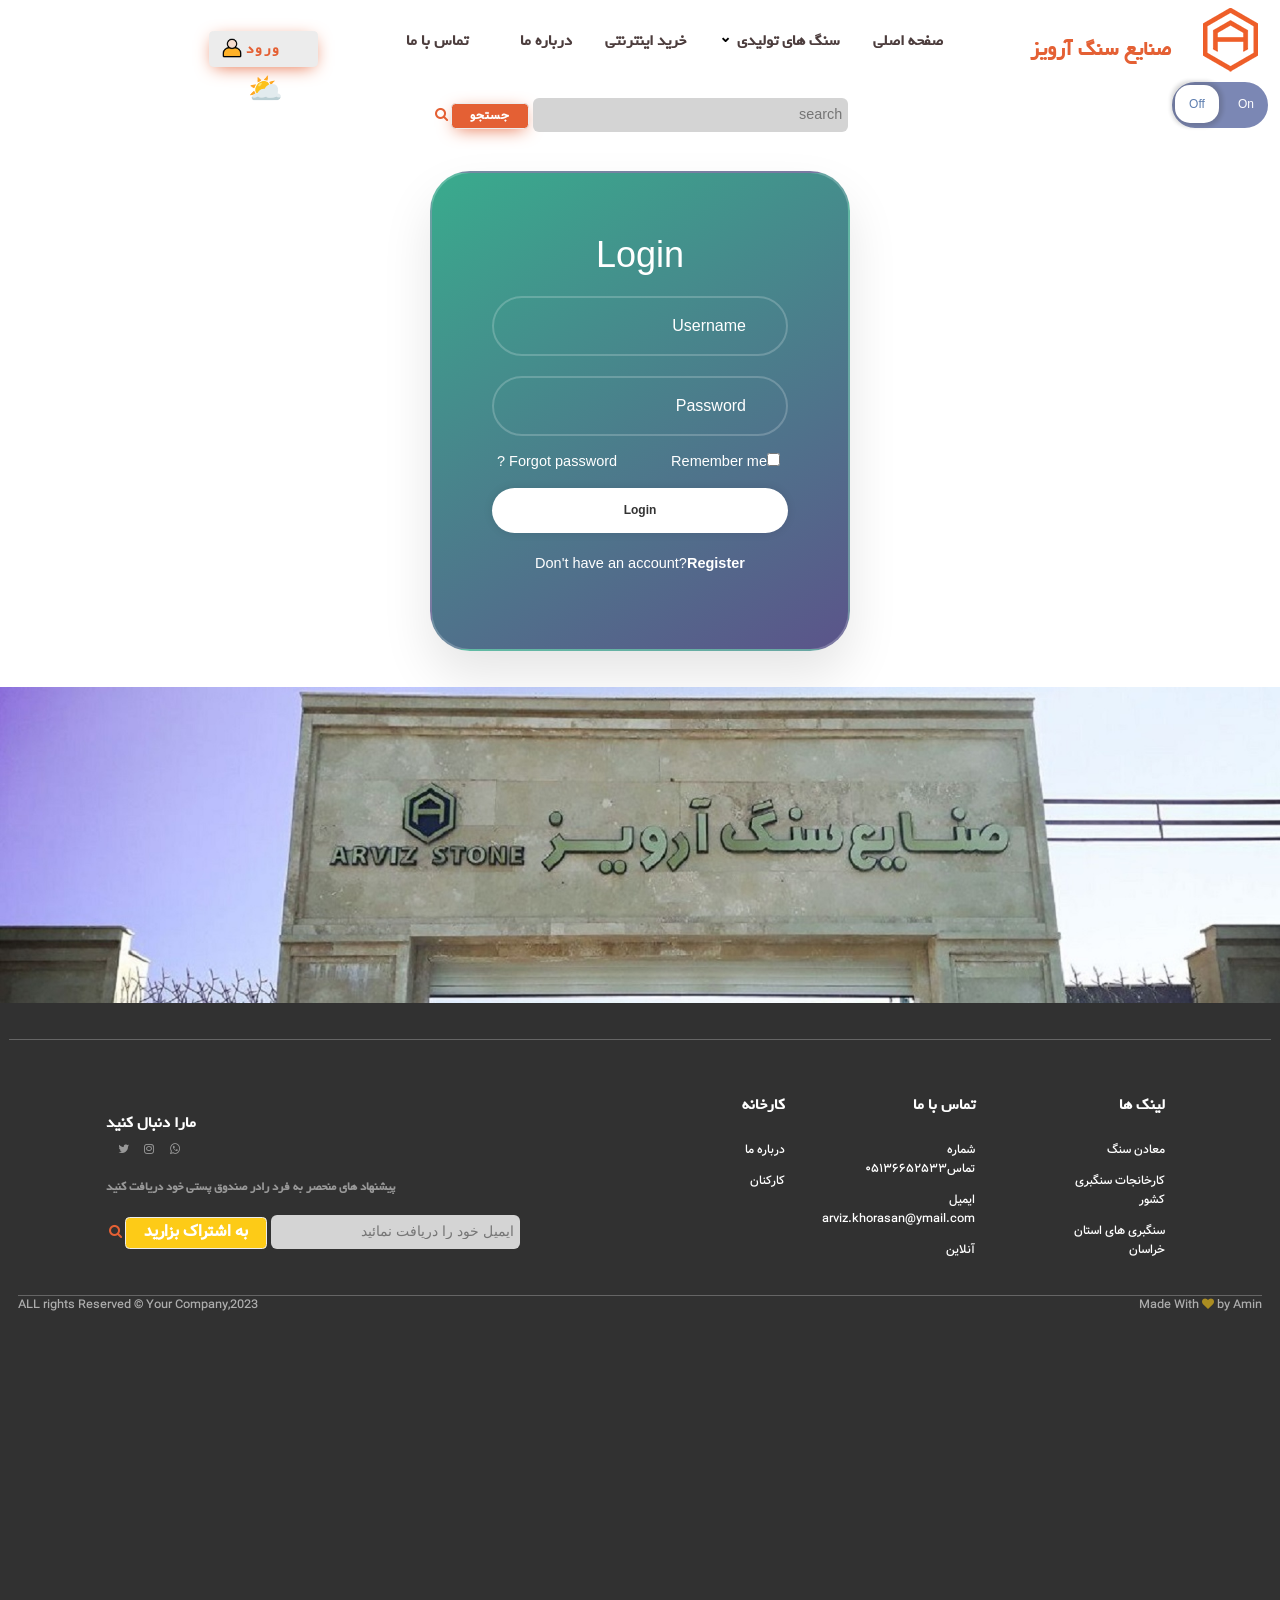
<file: aboutus.html>
<!DOCTYPE html>
<html lang="fa">

<head>
	<meta charset="UTF-8">
	<meta name="viewport" content="width=device-width, initial-scale=1.0">
	<link rel="stylesheet" type="text/css" href="css/all.min.css">
	<link rel="stylesheet" type="text/css" href="css/brands.min.css">
	<link rel="stylesheet" type="text/css" href="css/animate.min.css">
	<link rel="stylesheet" type="text/css" href="css/font-awesome.css">
	<link rel="stylesheet" type="text/css" href="css/font-awesome.min.css">
	<link rel="stylesheet" href="https://cdnjs.cloudflare.com/ajax/libs/font-awesome/4.7.0/css/font-awesome.min.css">
	<link rel="stylesheet" type="text/css" href="css/bootstrap.min.css">
	<link rel="stylesheet" type="text/css" href="css/bootstrap.rtl.min.css">
	<link rel="stylesheet" type="text/css" href="css/style.css">
	<link rel="stylesheet" type="text/css" href="css/slider.css">
	<link href='https://unpkg.com/boxicons@2.1.4/css/boxicons.min.css' rel='stylesheet'>
	<link rel="stylesheet" type="text/css" href="css/casecademenu.css">
	<link rel="stylesheet" type="text/css" href="css/weather.css">
	<link rel="stylesheet" href="css/style1.css">
	<script type="text/javascript" src="js/jquery.min.js"></script>
	<script type="text/javascript" src="js/bootstrap.bundle.min.js"></script>
	<link rel="stylesheet" href="css/login.css">
	<title>login</title>
</head>

<body>
	<div class="container-fluid  ">
		<div class="row align-items-center ">
			<a href="index.html" class=" col-md-2 pic-log head-line">
			</a>
			<div class="col-2 d-md-none ">
				<button class="btn btn-outline-secondary py-3 w-50  btnmenu"><i class="fa fa-bars"></i> </button>
			</div>
			<div class="col-4 col-md-2 pt-4 ">
				<a href="index.html" class="text-orange text-h2 fw-bold text-decoration-none">صنایع سنگ آرویز</a>
			</div>
			<div class="col-1 col-md-6 py-4">
				<div class=" text-orange fw-bold  position-relative ">
					<ul class="casecademenu d-none d-md-block">
						<li><a href="index.html">صفحه اصلی</a> </li>
						<li><a>سنگ های تولیدی </a>
							<ul>
								<li><a href="">مرمریت</a> </li>
								<li><a>تراورتن</a>
									<ul>
										<li><a href="">عباس آباد</a> </li>
										<li><a>دره بخاری</a>
											<ul>
												<li><a href="">ممتاز</a> </li>
												<li><a href="">سوپر</a> </li>
												<li><a href="">درجه یک</a> </li>
												<li><a href="">درجه دو</a> </li>
											</ul>
										</li>
										<li><a href="">طرق</a> </li>

										<ul>
											<li><a href="">44</a> </li>
											<li><a>44</a>
												<ul>
													<li><a href="">44</a> </li>
													<li><a href="">44</a> </li>
													<li><a href="">44</a> </li>
													<li><a href="">44</a> </li>
												</ul>
											</li>
											<li><a href="">44</a> </li>
											<li><a href="">44</a> </li>
										</ul>
								</li>
							</ul>
						</li>
						<li><a href="">گرانیت</a> </li>

					</ul>
					</li>
					<li><a href="product.html">خرید اینترنتی</a> </li>
					<li><a href="aboutus.html">درباره ما</a> </li>
					<li><a href="contact.html">تماس با ما</a> </li>
					</ul>
				</div>
			</div>
			<div class="col-5 col-md-2   mt-4 position-relative ">
				<a href="LOGIN.html" class="btn bg-btn mobile-lock px-5 fw-bold  ">
					ورود<a href="LOGIN.html"><img src="image/user_9513847.png" class="size-login" alt=""> </a>
					<a href="weather.html"><i class="position-absolute weathers">&#x26C5;
						</i></a>
			</div>
			<div class=" text-stone mt-4">
				<form action="" name="myForm" class="text-center" onchange="myfunction()"><input type="search"
						name="searchname" class="bg-search border-0 p-2 rounded-3 mb-1 w-25" placeholder="search"
						required>
					<input type="button" value="جستجو" class="px-4 py-1 rounded-2 border-1 bg-btn1"><i
						class="fa fa-search ps-1"></i>
				</form>
			</div>
		</div>
	</div>
	<div class="col-md-1  custom-checkbox">
		<input id="status" type="checkbox" name="status">
		<label for="status">

			<div class="status-switch" data-unchecked="Off" data-checked="On"></div>
		</label>
	</div>
	<div class=" mt-5">
		<div class="MyBox wrapper">
			<form action="">
				<h1>Login </h1>
				<div class="input-box">
					<input type="text" placeholder="Username" required>
				</div>
				<div class="input-box">
					<input type="password" placeholder="Password" required>
				</div>
				<div class="remember-forgot">
					<label>
						<input type="checkbox">Remember me
					</label>
					<a href="#">Forgot password ?</a>
				</div>
				<button type="submit" class="btn">Login</button>
	
				<div class="register-link">
					<p>Don't have an account?<a href="#">Register</a></p>
				</div>
			</form>
		</div>
	</div>
	
	<!-- <div class="MyBox mt-5">
		<form action="" method="post" id="MyForm" class="formlogin" onsubmit="return My_Validate();">
			<label for="uname" class="fw-bold">نام شما :</label>
			<input type="text" id="uname" name="User_Name" placeholder="نام شما در اینجا">
			<p><span id="un_error"></span></p>

			<label for="ufamily" class="fw-bold">فامیلی شما :</label>
			<input type="text" id="ufamily" name="User_Family" placeholder="فامیلی شما در اینجا">
			<p><span id="uf_error"></span></p>

			<input type="submit" value="ارسال">
		</form>

	</div> -->
	<div class="container-fluid mt-5 px-0">
		<img src="image/آرویزarviz.jpg" class="img-fluid img-footer" alt="">
	</div>
	<div class="container-fluid picback5 ">
		<div class="row ">
			<div class="col-12">
				<div class=" border-bottom border-white pt-5 w-100 mx-auto opacity-25"></div>
			</div>
		</div>
		<div class="container">
			<div class="row pt-5">
				<div class="col-12 col-md-2 ">
					<div class="card-header  ms-md-5 ">
						<div>
							<h2 class="text-white text-size pb-4 pt-4">لینک ها</h2>
						</div>
						<div class="pb-3"><a href="" class="text-size3 text-decoration-none text-white">معادن
								سنگ</a></div>
						<div class="pb-3"><a href="" class="text-size3 text-decoration-none text-white">کارخانجات
								سنگبری کشور</a></div>
						<div><a href="" class="text-size3 text-decoration-none text-white">سنگبری های استان
								خراسان</a></div>
					</div>
				</div>
				<div class="col-12 col-md-2 ">
					<div class="card-header  ms-md-5 pt-4">
						<div>
							<h2 class="text-white text-size pb-4">تماس با ما</h2>
						</div>
						<div class="pb-3"><a href="" class="text-size3 text-decoration-none text-white">شماره
								تماس۰۵۱۳۶۶۵۲۵۳۳</a></div>
						<div class="pb-3"><a href=""
								class="text-size3 text-decoration-none text-white">ایمیل<br>arviz.khorasan@ymail.com</a>
						</div>
						<div><a href="" class="text-size3 text-decoration-none text-white">آنلاین</a></div>
					</div>
				</div>
				<div class="col-12 col-md-2 ">
					<div class="card-header  ms-md-5 pt-4">
						<div>
							<h2 class="text-white text-size pb-4">کارخانه</h2>
						</div>
						<div class="pb-3"><a href="" class="text-size3 text-decoration-none text-white">درباره
								ما</a></div>
						<div class="pb-3"><a href="" class="text-size3 text-decoration-none text-white ">کارکنان</a>
						</div>

					</div>
				</div>
				<div class="col-12 col-md-6  pe-md-5 pt-5 ">
					<div class="card-body text-end">
						<h2 class="text-size text-white">مارا دنبال کنید</h2>
						<div class="pe-md-2 fa-hover">
							<a href="http://www.whatsapp.com" class=" "><i class="fa fa-whatsapp  ps-2  "></i></a>
							<a href="http://www.instagram.com"><i class="fa fa-instagram  ps-2"></i></a>
							<a href="http://www.twitter.com"><i class="fa fa-twitter  ps-2  "></i></a>
						</div>
						<p class="text-size-p text-white pt-4">پیشنهاد های منحصر به فرد رادر صندوق پستی خود
							دریافت کنید
						</p>
						<div class=" text-stone mt-4  ">
							<form action="" name="myForm2" onchange="myfunction2()"><input type="search"
									name="searchname2" class="bg-search border-0 p-2 rounded-3 mb-1 w-50"
									placeholder="ایمیل خود را دریافت نمائید" required>
								<input type="button" value="به اشتراک بزارید"
									class="px-4 py-1 rounded-2 border-1 bg-btn5 "><i class="fa fa-search ps-1"></i>
							</form>
						</div>

					</div>

				</div>


			</div>

		</div>

		<div class="container-fluid">
			<div class="row ">
				<div class="col-12">
					<div class=" border-bottom border-white pt-5 w-100 mx-auto opacity-25"></div>
				</div>
				<div class="col-12 col-md-6 text-start">
					<p class="text-size4 text-white">Made With <i class="fa fa-heart text-yellow"></i> by Amin
					</p>
				</div>
				<div class="col-12 col-md-6 text-end">
					<p class="text-size4 text-white">ALL rights Reserved &copy; Your Company,2023</p>
				</div>
			</div>
		</div>
	</div>
	<script>
		const checkbox = document.getElementById("status");

		checkbox.addEventListener("change", function () {
			document.body.classList.toggle("dark-mode", checkbox.checked);
		});
	</script>
	<script>
		function myfunction() {
			var x = document.forms["myForm"]["searchname"].value;
			if (x == "") {
				alert('  جستجو انجام نشد:   ');
			}
			else {
				alert('  جستجو انجام شد:  ');
			}
		}
	</script>
	<script>
		$(document).ready(function () {
			$('.btnmenu').click(function () {
				$('.casecademenu').toggleClass('d-none');
			});
			$('.casecademenu a:not([href])').click(function () {
				event.preventDefault();
				$(this).toggleClass('activea');
				$(this).next().toggleClass('activeul');
			});
		});

	</script>
	<script>
		function myfunction2() {
			var x = document.forms["myForm2"]["searchname2"].value;
			if (x == "") {
				alert('  جستجو انجام نشد:   ');
			}
			else {
				alert('  جستجو انجام شد:  ');
			}
		}
	</script>
	<script>

		function My_Validate() {

			var uname_error, ufamily_error;
			uname_error = document.getElementById("un_error");
			ufamily_error = document.getElementById("uf_error");

			var UserName = document.forms["MyForm"]["User_Name"].value;
			var UserFamily = document.forms["MyForm"]["User_Family"].value;

			if (UserName == "" && UserFamily == "") {
				uname_error.style.display = "block";
				ufamily_error.style.display = "block";
				uname_error.innerHTML = "لطفا نام وارد کنید";
				ufamily_error.innerHTML = "لطفا فامیلی وارد کنید";
				return false;
			}

			else if (UserName != "" && UserFamily == "") {
				ufamily_error.style.display = "block";
				uname_error.style.display = "none";
				ufamily_error.innerHTML = "لطفا فامیلی وارد کنید";
				uname_error.innerHTML = "";
				return false;
			}

			else if (UserName == "" && UserFamily != "") {
				ufamily_error.style.display = "none";
				uname_error.style.display = "block";
				uname_error.innerHTML = "لطفا نام وارد کنید";
				ufamily_error.innerHTML = "";
				return false;
			}

			else {
				alert("همه چی درسته و فرم ارسال شد");
			}

		}

	</script>




</body>

</html>
</file>
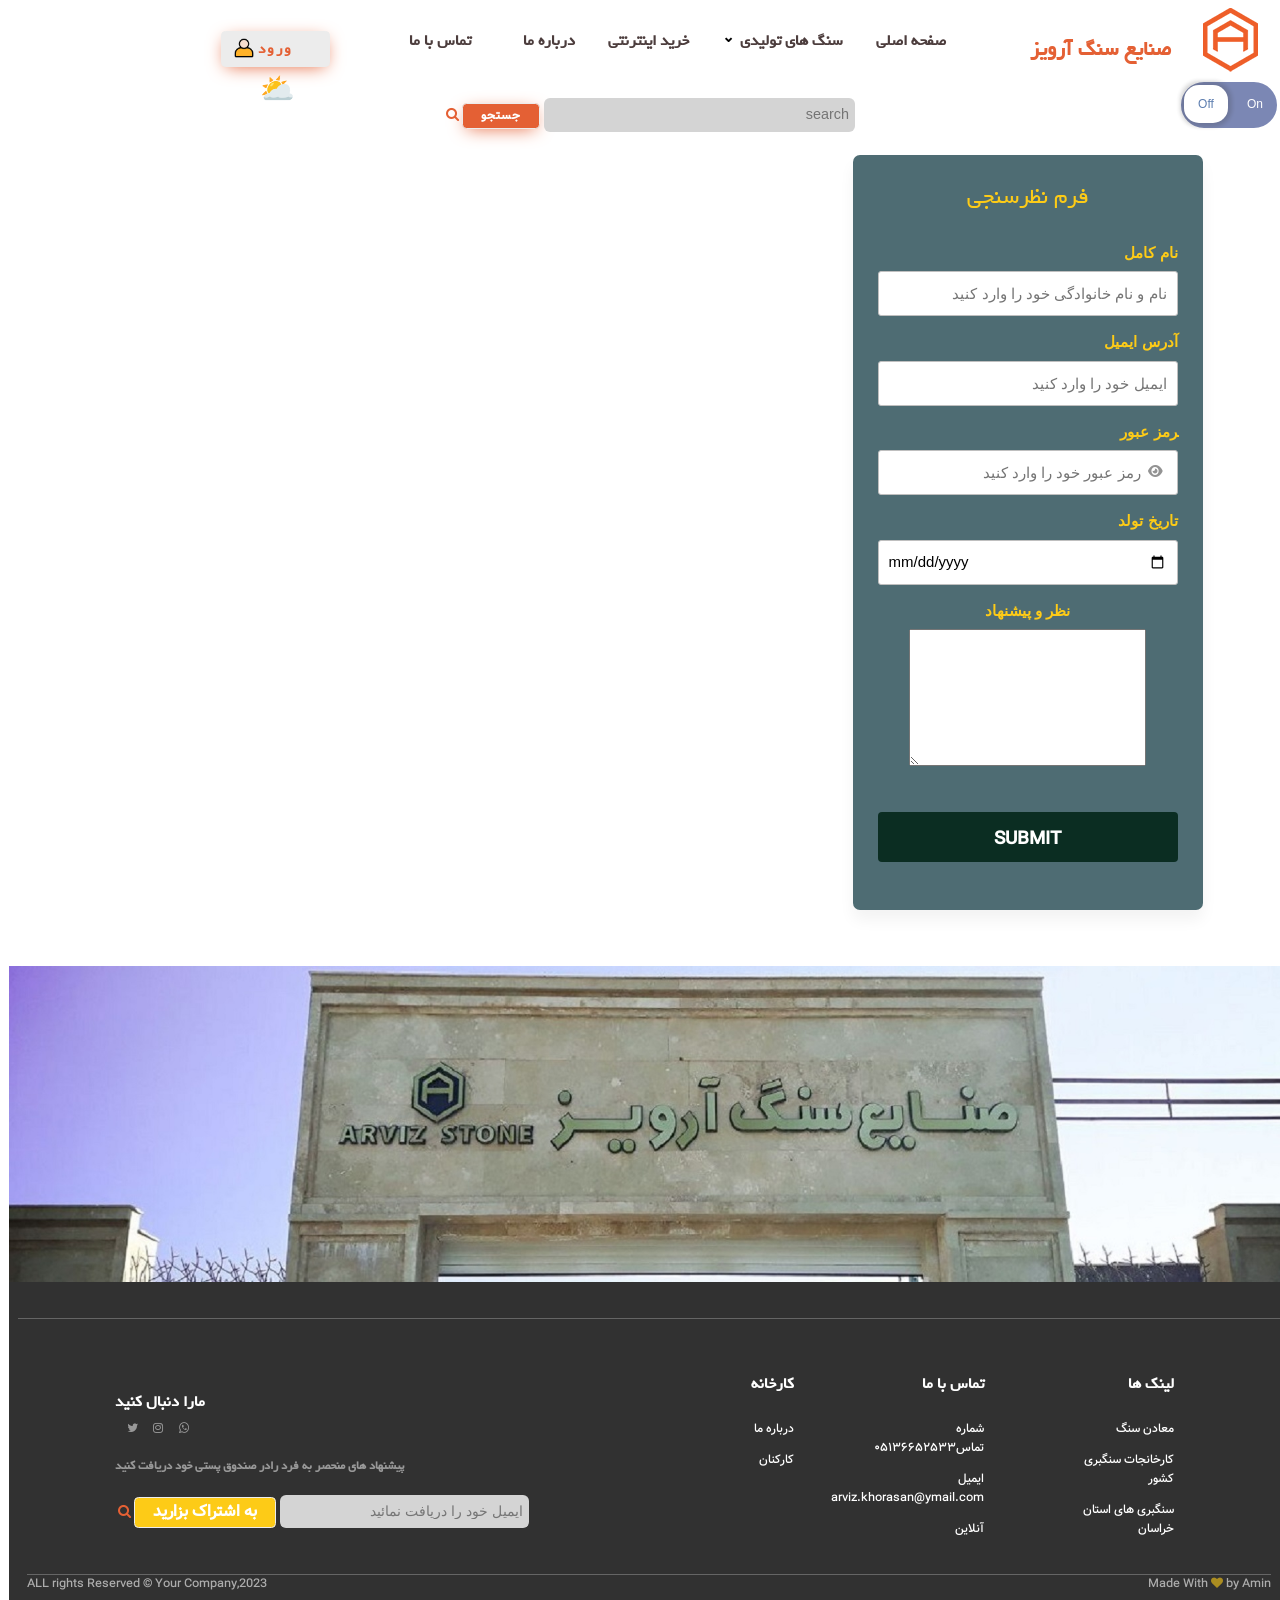
<file: contact.html>
<!DOCTYPE html>
<html lang="fa">

<head>
    <meta charset="UTF-8">
    <meta name="viewport" content="width=device-width, initial-scale=1.0">
    <link rel="stylesheet" type="text/css" href="css/all.min.css">
    <link rel="stylesheet" type="text/css" href="css/brands.min.css">
    <link rel="stylesheet" type="text/css" href="css/animate.min.css">
    <link rel="stylesheet" type="text/css" href="css/font-awesome.css">
    <link rel="stylesheet" type="text/css" href="css/font-awesome.min.css">
    <link rel="stylesheet" href="https://cdnjs.cloudflare.com/ajax/libs/font-awesome/4.7.0/css/font-awesome.min.css">
    <link rel="stylesheet" type="text/css" href="css/bootstrap.min.css">
    <link rel="stylesheet" type="text/css" href="css/bootstrap.rtl.min.css">
    <link rel="stylesheet" type="text/css" href="css/style.css">
    <link rel="stylesheet" type="text/css" href="css/slider.css">
    <link rel="stylesheet" type="text/css" href="css/contact.css">
    <link href='https://unpkg.com/boxicons@2.1.4/css/boxicons.min.css' rel='stylesheet'>
    <link rel="stylesheet" type="text/css" href="css/casecademenu.css">
    <link rel="stylesheet" type="text/css" href="css/weather.css">
    <script type="text/javascript" src="js/jquery.min.js"></script>
    <script type="text/javascript" src="js/bootstrap.bundle.min.js"></script>
    <link rel="stylesheet" href="css/login.css">
    <title>login</title>
</head>

<body>
    <div class="container-fluid picback ">
        <div class="row align-items-center row1">
            <a href="index.html" class=" col-md-2 pic-log head-line">
            </a>
            <div class="col-2 d-md-none ">
                <button class="btn btn-outline-secondary py-3 w-50  btnmenu"><i class="fa fa-bars"></i> </button>
            </div>
            <div class="col-4 col-md-2 pt-4 ">
                <a href="index.html" class="text-orange text-h2 fw-bold text-decoration-none">صنایع سنگ آرویز</a>
            </div>
            <div class="col-1 col-md-6 py-4">
                <div class=" text-orange fw-bold  position-relative ">
                    <ul class="casecademenu d-none d-md-block">
                        <li><a href="index.html">صفحه اصلی</a> </li>
                        <li><a>سنگ های تولیدی </a>
                            <ul>
                                <li><a href="">مرمریت</a> </li>
                                <li><a>تراورتن</a>
                                    <ul>
                                        <li><a href="">عباس آباد</a> </li>
                                        <li><a>دره بخاری</a>
                                            <ul>
                                                <li><a href="">ممتاز</a> </li>
                                                <li><a href="">سوپر</a> </li>
                                                <li><a href="">درجه یک</a> </li>
                                                <li><a href="">درجه دو</a> </li>
                                            </ul>
                                        </li>
                                        <li><a href="">طرق</a> </li>

                                        <ul>
                                            <li><a href="">44</a> </li>
                                            <li><a>44</a>
                                                <ul>
                                                    <li><a href="">44</a> </li>
                                                    <li><a href="">44</a> </li>
                                                    <li><a href="">44</a> </li>
                                                    <li><a href="">44</a> </li>
                                                </ul>
                                            </li>
                                            <li><a href="">44</a> </li>
                                            <li><a href="">44</a> </li>
                                        </ul>
                                </li>
                            </ul>
                        </li>
                        <li><a href="">گرانیت</a> </li>
                    </ul>
                    </li>
                    <li><a href="product.html">خرید اینترنتی</a> </li>
                    <li><a href="aboutus.html">درباره ما</a> </li>
                    <li><a href="contact.html">تماس با ما</a> </li>
                    </ul>
                </div>
            </div>
            <div class="col-5 col-md-2   mt-4 position-relative ">
                <a href="login.html" class="btn bg-btn mobile-lock px-5 fw-bold  ">
                    ورود<a href="login.html"><img src="image/user_9513847.png" class="size-login" alt=""> </a>
                    <a href="weather.html"><i class="position-absolute weathers">&#x26C5;
                        </i></a>
            </div>
            <div class=" text-stone mt-4">
                <form action="" name="myForm" class="text-center" onchange="myfunction()"><input type="search"
                        name="searchname" class="bg-search border-0 p-2 rounded-3 mb-1 w-25" placeholder="search"
                        required>
                    <input type="button" value="جستجو" class="px-4 py-1 rounded-2 border-1 bg-btn1"><i
                        class="fa fa-search ps-1"></i>
                </form>
            </div>
        </div>
    </div>
    <div class="col-md-1  custom-checkbox">
        <input id="status" type="checkbox" name="status">
        <label for="status">

            <div class="status-switch" data-unchecked="Off" data-checked="On"></div>
        </label>
    </div>
    <div id="thank-you-content" class="text-center "
        style="display: none; color: #815b5b; background-color:rgb(55, 216, 98);">
        <h1>با تشکر از شما </h1>
    </div>
    <div class="row">
        <form id="myForm" class="form1 text-yellow text-size col-sm-6 col-md-4 col-lg-5">
            <h2 class="text-h2">فرم نظرسنجی </h2>
            <div class="form-group fullname">
                <label for="fullname">نام کامل</label>
                <input type="text" id="fullname" placeholder="نام و نام خانوادگی خود را وارد کنید">
            </div>
            <div class="form-group email">
                <label for="email">آدرس ایمیل</label>
                <input type="text" id="email" placeholder="ایمیل خود را وارد کنید">
            </div>
            <div class="form-group password">
                <label for="password">‍‍‍رمز عبور</label>
                <input type="password" id="password" class="px-5" placeholder="رمز عبور خود را وارد کنید">
                <i id="pass-toggle-btn" class="fa-solid fa-eye "></i>
            </div>
            <div class="form-group date">
                <label for="date">تاریخ تولد</label>
                <input type="date" id="date" placeholder="انتخاب کنید">
            </div>
            <div class="form-group reasoneform text-center position-relative">
                <label for="reasoneform">نظر و پیشنهاد</label>
                <textarea name="reasone" class="justify-content-center  " id="reasoneform" cols="20"
                    rows="5"></textarea>
            </div>
            <div class="form-group submit-btn">
                <input type="submit" class="text-size3" value="Submit">
            </div>
        </form>
        <div class="col-12 col-md-7 frammap"><iframe
                    src="https://www.google.com/maps/embed?pb=!1m18!1m12!1m3!1d1855.4940432643334!2d59.52033044349145!3d36.385094638029614!2m3!1f0!2f0!3f0!3m2!1i1024!2i768!4f13.1!3m3!1m2!1s0x3f6c8d77a319d5c7%3A0x7b1e66a31925e403!2z2LXZhtin24zYuSDYs9mG2q8g2KLYsdmI24zYsg!5e0!3m2!1sen!2s!4v1707197221048!5m2!1sen!2s"
                    width="600" height="450" style="border:0;" allowfullscreen="" loading="lazy"
                    referrerpolicy="no-referrer-when-downgrade" class="frammap1" ></iframe></div>
    </div>
    <div class="container-fluid mt-5  px-0">
        <img src="image/آرویزarviz.jpg" class="img-fluid img-footer" alt="">
    </div>
    <div class="container-fluid picback5 ">
        <div class="row ">
            <div class="col-12">
                <div class=" border-bottom border-white pt-5 w-100 mx-auto opacity-25"></div>
            </div>
        </div>
        <div class="container">
            <div class="row pt-5">
                <div class="col-12 col-md-2 ">
                    <div class="card-header  ms-md-5 ">
                        <div>
                            <h2 class="text-white text-size pb-4 pt-4">لینک ها</h2>
                        </div>
                        <div class="pb-3"><a href="" class="text-size3 text-decoration-none text-white">معادن
                                سنگ</a></div>
                        <div class="pb-3"><a href="" class="text-size3 text-decoration-none text-white">کارخانجات
                                سنگبری کشور</a></div>
                        <div><a href="" class="text-size3 text-decoration-none text-white">سنگبری های استان
                                خراسان</a></div>
                    </div>
                </div>
                <div class="col-12 col-md-2 ">
                    <div class="card-header  ms-md-5 pt-4">
                        <div>
                            <h2 class="text-white text-size pb-4">تماس با ما</h2>
                        </div>
                        <div class="pb-3"><a href="" class="text-size3 text-decoration-none text-white">شماره
                                تماس۰۵۱۳۶۶۵۲۵۳۳</a></div>
                        <div class="pb-3"><a href=""
                                class="text-size3 text-decoration-none text-white">ایمیل<br>arviz.khorasan@ymail.com</a>
                        </div>
                        <div><a href="" class="text-size3 text-decoration-none text-white">آنلاین</a></div>
                    </div>
                </div>
                <div class="col-12 col-md-2 ">
                    <div class="card-header  ms-md-5 pt-4">
                        <div>
                            <h2 class="text-white text-size pb-4">کارخانه</h2>
                        </div>
                        <div class="pb-3"><a href="" class="text-size3 text-decoration-none text-white">درباره
                                ما</a></div>
                        <div class="pb-3"><a href="" class="text-size3 text-decoration-none text-white ">کارکنان</a>
                        </div>

                    </div>
                </div>
                <div class="col-12 col-md-6  pe-md-5 pt-5 ">
                    <div class="card-body text-end">
                        <h2 class="text-size text-white">مارا دنبال کنید</h2>
                        <div class="pe-md-2 fa-hover">
                            <a href="http://www.whatsapp.com" class=" "><i class="fa fa-whatsapp  ps-2  "></i></a>
                            <a href="http://www.instagram.com"><i class="fa fa-instagram  ps-2"></i></a>
                            <a href="http://www.twitter.com"><i class="fa fa-twitter  ps-2  "></i></a>
                        </div>
                        <p class="text-size-p text-white pt-4">پیشنهاد های منحصر به فرد رادر صندوق پستی خود
                            دریافت کنید
                        </p>
                        <div class=" text-stone mt-4  ">
                            <form action="" name="myForm2" onchange="myfunction2()"><input type="search"
                                    name="searchname2" class="bg-search border-0 p-2 rounded-3 mb-1 w-50"
                                    placeholder="ایمیل خود را دریافت نمائید" required>
                                <input type="button" value="به اشتراک بزارید"
                                    class="px-4 py-1 rounded-2 border-1 bg-btn5 "><i class="fa fa-search ps-1"></i>
                            </form>
                        </div>
                    </div>
                </div>
            </div>
        </div>
        <div class="container-fluid">
            <div class="row ">
                <div class="col-12">
                    <div class=" border-bottom border-white pt-5 w-100 mx-auto opacity-25"></div>
                </div>
                <div class="col-12 col-md-6 text-start">
                    <p class="text-size4 text-white">Made With <i class="fa fa-heart text-yellow"></i> by Amin
                    </p>
                </div>
                <div class="col-12 col-md-6 text-end">
                    <p class="text-size4 text-white">ALL rights Reserved &copy; Your Company,2023</p>
                </div>
            </div>
        </div>
    </div>
    <!-- فرم نظرسنجی -->
    <script type="text/javascript">
        const form = document.getElementById("myForm"),
            passwordInput = document.getElementById("password"),
            passToggleBtn = document.getElementById("pass-toggle-btn"),
            thankYouMessage = document.getElementById("thank-you-content");
        const showError = (field, errorText) => {
            field.classList.add("error");
            const errorElement = document.createElement("small");
            errorElement.classList.add("error-text");
            errorElement.innerText = errorText;
            field.closest(".form-group").appendChild(errorElement);
        };
        const checkPasswordStrength = (password) =>
            /^(?=.*\d)(?=.*[a-z])(?=.*[A-Z])(?=.*[!@#$%^&*]).{8,}$/.test(password);
        const validatePassword = (password) => {
            if (password === "") {
                showError(passwordInput, "رمز خود را وارد نمایید");
            } else if (!checkPasswordStrength(password)) {
                showError(
                    passwordInput,
                    "لطفا ۸ کاراکتر باشد و شامل حروف بزرگ و کوچک و استفاده از سیمبل های خاص."
                );
            }
        };
        const handleFormData = (e) => {
            e.preventDefault();
            const [fullnameInput, emailInput, dateInput, reasoneformInput] = [
                "fullname",
                "email",
                "date",
                "reasoneform"
            ].map((id) => document.getElementById(id));

            const [fullname, email, password, date, reasoneform] = [
                fullnameInput,
                emailInput,
                passwordInput,
                dateInput,
                reasoneformInput
            ].map((input) => input.value.trim());

            const emailPattern = /^[^ ]+@[^ ]+\.[a-z]{2,3}$/;

            document
                .querySelectorAll(".form-group .error")
                .forEach((field) => field.classList.remove("error"));
            document
                .querySelectorAll(".error-text")
                .forEach((errorText) => errorText.remove());

            if (fullname === "") showError(fullnameInput, "نام خود را وارد نمایید");
            if (!emailPattern.test(email))
                showError(emailInput, "ایمیل خود را وارد نمایید");
            validatePassword(password);
            if (date === "") showError(dateInput, "تاریخ تولد خود را انتخاب نمایید");
            if (reasoneform === "") showError(reasoneformInput, "نظر و پیشناد خود را وارد نمائید");

            if (!document.querySelectorAll(".form-group .error").length) {
                form.style.display = "none";
                thankYouMessage.style.display = "block";
            }
        };
        passToggleBtn.addEventListener("click", () => {
            passToggleBtn.className =
                passwordInput.type === "password"
                    ? "fa-solid fa-eye-slash"
                    : "fa-solid fa-eye";
            passwordInput.type = passwordInput.type === "password" ? "text" : "password";
        });
        form.addEventListener("submit", handleFormData);
    </script>
    <!-- دکمه خاموش و روشن صفحه -->
    <script type="text/javascript">
        const checkbox = document.getElementById("status");

        checkbox.addEventListener("change", function () {
            document.body.classList.toggle("dark-mode", checkbox.checked);
        });
    </script>
    <!-- فرم جستجو -->
    <script type="text/javascript">
        function myfunction() {
            var x = document.forms["myForm"]["searchname"].value;
            if (x == "") {
                alert('  جستجو انجام نشد:   ');
            }
            else {
                alert('  جستجو انجام شد:  ');
            }
        }
    </script>
    <!-- منو همبرگری -->
    <script type="text/javascript">
        $(document).ready(function () {
            $('.btnmenu').click(function () {
                $('.casecademenu').toggleClass('d-none');
            });
            $('.casecademenu a:not([href])').click(function () {
                event.preventDefault();
                $(this).toggleClass('activea');
                $(this).next().toggleClass('activeul');
            });
        });

    </script>
    <!-- فرم جستجو فوتر -->
    <script type="text/javascript">
        function myfunction2() {
            var x = document.forms["myForm2"]["searchname2"].value;
            if (x == "") {
                alert('  جستجو انجام نشد:   ');
            }
            else {
                alert('  جستجو انجام شد:  ');
            }
        }
    </script>
</body>

</html>
</file>
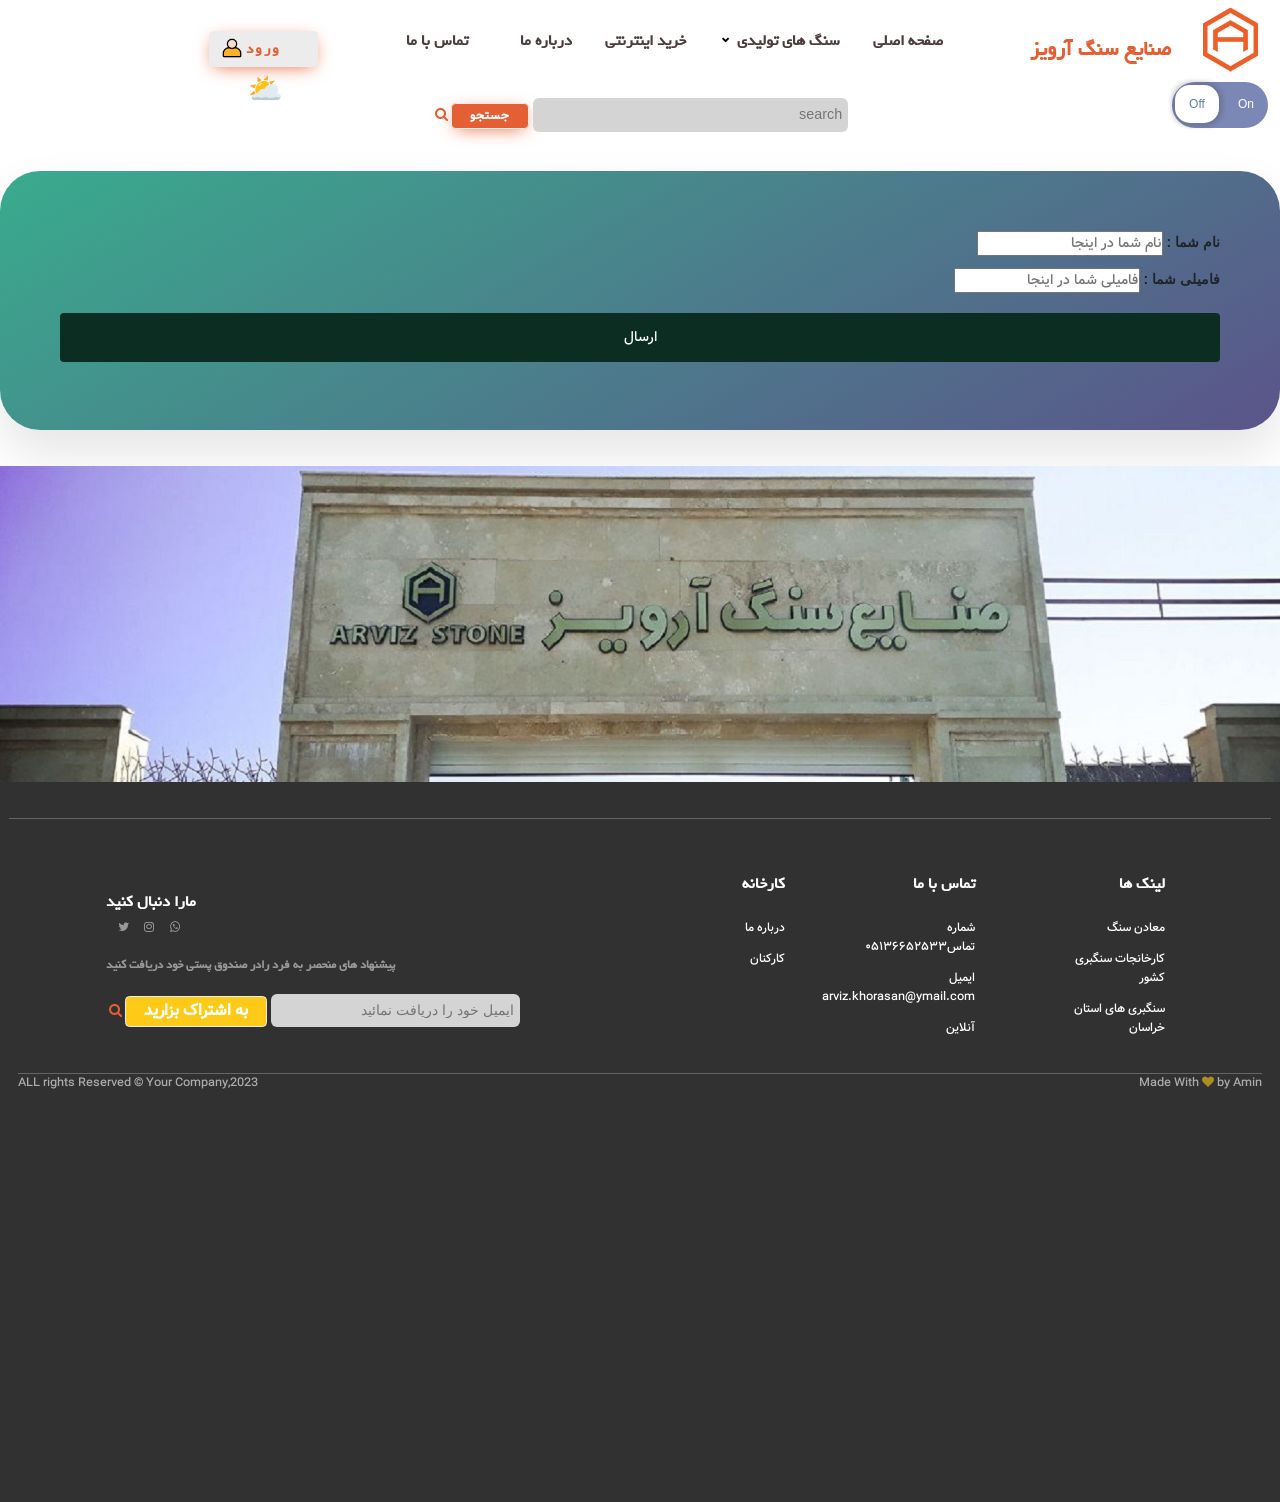
<file: login.html>
<!DOCTYPE html>
<html lang="fa">

<head>
	<meta charset="UTF-8">
	<meta name="viewport" content="width=device-width, initial-scale=1.0">
	<link rel="stylesheet" type="text/css" href="css/all.min.css">
	<link rel="stylesheet" type="text/css" href="css/brands.min.css">
	<link rel="stylesheet" type="text/css" href="css/animate.min.css">
	<link rel="stylesheet" type="text/css" href="css/font-awesome.css">
	<link rel="stylesheet" type="text/css" href="css/font-awesome.min.css">
	<link rel="stylesheet" href="https://cdnjs.cloudflare.com/ajax/libs/font-awesome/4.7.0/css/font-awesome.min.css">
	<link rel="stylesheet" type="text/css" href="css/bootstrap.min.css">
	<link rel="stylesheet" type="text/css" href="css/bootstrap.rtl.min.css">
	<link rel="stylesheet" type="text/css" href="css/style.css">
	<link rel="stylesheet" type="text/css" href="css/slider.css">
	<link href='https://unpkg.com/boxicons@2.1.4/css/boxicons.min.css' rel='stylesheet'>
	<link rel="stylesheet" type="text/css" href="css/casecademenu.css">
	<link rel="stylesheet" type="text/css" href="css/weather.css">
	<script type="text/javascript" src="js/jquery.min.js"></script>
	<script type="text/javascript" src="js/bootstrap.bundle.min.js"></script>
	<link rel="stylesheet" href="css/login.css">
	<title>login</title>
</head>

<body>
	<div class="container-fluid  ">
		<div class="row align-items-center ">
			<a href="index.html" class=" col-md-2 pic-log head-line">
			</a>
			<div class="col-2 d-md-none ">
				<button class="btn btn-outline-secondary py-3 w-50  btnmenu"><i class="fa fa-bars"></i> </button>
			</div>
			<div class="col-4 col-md-2 pt-4 ">
				<a href="index.html" class="text-orange text-h2 fw-bold text-decoration-none">صنایع سنگ آرویز</a>
			</div>
			<div class="col-1 col-md-6 py-4">
				<div class=" text-orange fw-bold  position-relative ">
					<ul class="casecademenu d-none d-md-block">
						<li><a href="index.html">صفحه اصلی</a> </li>
						<li><a>سنگ های تولیدی </a>
							<ul>
								<li><a href="">مرمریت</a> </li>
								<li><a>تراورتن</a>
									<ul>
										<li><a href="">عباس آباد</a> </li>
										<li><a>دره بخاری</a>
											<ul>
												<li><a href="">ممتاز</a> </li>
												<li><a href="">سوپر</a> </li>
												<li><a href="">درجه یک</a> </li>
												<li><a href="">درجه دو</a> </li>
											</ul>
										</li>
										<li><a href="">طرق</a> </li>

										<ul>
											<li><a href="">44</a> </li>
											<li><a>44</a>
												<ul>
													<li><a href="">44</a> </li>
													<li><a href="">44</a> </li>
													<li><a href="">44</a> </li>
													<li><a href="">44</a> </li>
												</ul>
											</li>
											<li><a href="">44</a> </li>
											<li><a href="">44</a> </li>
										</ul>
								</li>
							</ul>
						</li>
						<li><a href="">گرانیت</a> </li>

					</ul>
					</li>
					<li><a href="product.html">خرید اینترنتی</a> </li>
					<li><a href="aboutus.html">درباره ما</a> </li>
					<li><a href="contact.html">تماس با ما</a> </li>
					</ul>
				</div>
			</div>
			<div class="col-5 col-md-2   mt-4 position-relative ">
				<a href="LOGIN.html" class="btn bg-btn mobile-lock px-5 fw-bold  ">
					ورود<a href="LOGIN.html"><img src="image/user_9513847.png" class="size-login" alt=""> </a>
					<a href="weather.html"><i class="position-absolute weathers">&#x26C5;
						</i></a>
			</div>
			<div class=" text-stone mt-4">
				<form action="" name="myForm" class="text-center" onchange="myfunction()"><input type="search"
						name="searchname" class="bg-search border-0 p-2 rounded-3 mb-1 w-25" placeholder="search"
						required>
					<input type="button" value="جستجو" class="px-4 py-1 rounded-2 border-1 bg-btn1"><i
						class="fa fa-search ps-1"></i>
				</form>
			</div>
		</div>
	</div>
	<div class="col-md-1  custom-checkbox">
		<input id="status" type="checkbox" name="status">
		<label for="status">

			<div class="status-switch" data-unchecked="Off" data-checked="On"></div>
		</label>
	</div>
	<div class="MyBox mt-5">
		<form action="" method="post" id="MyForm" class="formlogin" onsubmit="return My_Validate();">
			<label for="uname" class="fw-bold">نام شما :</label>
			<input type="text" id="uname" name="User_Name" placeholder="نام شما در اینجا">
			<p><span id="un_error"></span></p>

			<label for="ufamily" class="fw-bold">فامیلی شما :</label>
			<input type="text" id="ufamily" name="User_Family" placeholder="فامیلی شما در اینجا">
			<p><span id="uf_error"></span></p>

			<input type="submit" value="ارسال">
		</form>

	</div>
	<div class="container-fluid mt-5 px-0">
		<img src="image/آرویزarviz.jpg" class="img-fluid img-footer" alt="">
	</div>
	<div class="container-fluid picback5 ">
		<div class="row ">
			<div class="col-12">
				<div class=" border-bottom border-white pt-5 w-100 mx-auto opacity-25"></div>
			</div>
		</div>
		<div class="container">
			<div class="row pt-5">
				<div class="col-12 col-md-2 ">
					<div class="card-header  ms-md-5 ">
						<div>
							<h2 class="text-white text-size pb-4 pt-4">لینک ها</h2>
						</div>
						<div class="pb-3"><a href="" class="text-size3 text-decoration-none text-white">معادن
								سنگ</a></div>
						<div class="pb-3"><a href="" class="text-size3 text-decoration-none text-white">کارخانجات
								سنگبری کشور</a></div>
						<div><a href="" class="text-size3 text-decoration-none text-white">سنگبری های استان
								خراسان</a></div>
					</div>
				</div>
				<div class="col-12 col-md-2 ">
					<div class="card-header  ms-md-5 pt-4">
						<div>
							<h2 class="text-white text-size pb-4">تماس با ما</h2>
						</div>
						<div class="pb-3"><a href="" class="text-size3 text-decoration-none text-white">شماره
								تماس۰۵۱۳۶۶۵۲۵۳۳</a></div>
						<div class="pb-3"><a href=""
								class="text-size3 text-decoration-none text-white">ایمیل<br>arviz.khorasan@ymail.com</a>
						</div>
						<div><a href="" class="text-size3 text-decoration-none text-white">آنلاین</a></div>
					</div>
				</div>
				<div class="col-12 col-md-2 ">
					<div class="card-header  ms-md-5 pt-4">
						<div>
							<h2 class="text-white text-size pb-4">کارخانه</h2>
						</div>
						<div class="pb-3"><a href="" class="text-size3 text-decoration-none text-white">درباره
								ما</a></div>
						<div class="pb-3"><a href="" class="text-size3 text-decoration-none text-white ">کارکنان</a>
						</div>

					</div>
				</div>
				<div class="col-12 col-md-6  pe-md-5 pt-5 ">
					<div class="card-body text-end">
						<h2 class="text-size text-white">مارا دنبال کنید</h2>
						<div class="pe-md-2 fa-hover">
							<a href="http://www.whatsapp.com" class=" "><i class="fa fa-whatsapp  ps-2  "></i></a>
							<a href="http://www.instagram.com"><i class="fa fa-instagram  ps-2"></i></a>
							<a href="http://www.twitter.com"><i class="fa fa-twitter  ps-2  "></i></a>
						</div>
						<p class="text-size-p text-white pt-4">پیشنهاد های منحصر به فرد رادر صندوق پستی خود
							دریافت کنید
						</p>
						<div class=" text-stone mt-4  ">
							<form action="" name="myForm2" onchange="myfunction2()"><input type="search"
									name="searchname2" class="bg-search border-0 p-2 rounded-3 mb-1 w-50"
									placeholder="ایمیل خود را دریافت نمائید" required>
								<input type="button" value="به اشتراک بزارید"
									class="px-4 py-1 rounded-2 border-1 bg-btn5 "><i class="fa fa-search ps-1"></i>
							</form>
						</div>

					</div>

				</div>


			</div>

		</div>

		<div class="container-fluid">
			<div class="row ">
				<div class="col-12">
					<div class=" border-bottom border-white pt-5 w-100 mx-auto opacity-25"></div>
				</div>
				<div class="col-12 col-md-6 text-start">
					<p class="text-size4 text-white">Made With <i class="fa fa-heart text-yellow"></i> by Amin
					</p>
				</div>
				<div class="col-12 col-md-6 text-end">
					<p class="text-size4 text-white">ALL rights Reserved &copy; Your Company,2023</p>
				</div>
			</div>
		</div>
	</div>
	<script>
		const checkbox = document.getElementById("status");

		checkbox.addEventListener("change", function () {
			document.body.classList.toggle("dark-mode", checkbox.checked);
		});
	</script>
	<script>
		function myfunction() {
			var x = document.forms["myForm"]["searchname"].value;
			if (x == "") {
				alert('  جستجو انجام نشد:   ');
			}
			else {
				alert('  جستجو انجام شد:  ');
			}
		}
	</script>
	<script>
		$(document).ready(function () {
			$('.btnmenu').click(function () {
				$('.casecademenu').toggleClass('d-none');
			});
			$('.casecademenu a:not([href])').click(function () {
				event.preventDefault();
				$(this).toggleClass('activea');
				$(this).next().toggleClass('activeul');
			});
		});

	</script>
	<script>
		function myfunction2() {
			var x = document.forms["myForm2"]["searchname2"].value;
			if (x == "") {
				alert('  جستجو انجام نشد:   ');
			}
			else {
				alert('  جستجو انجام شد:  ');
			}
		}
	</script>
	<script>

		function My_Validate() {

			var uname_error, ufamily_error;
			uname_error = document.getElementById("un_error");
			ufamily_error = document.getElementById("uf_error");

			var UserName = document.forms["MyForm"]["User_Name"].value;
			var UserFamily = document.forms["MyForm"]["User_Family"].value;

			if (UserName == "" && UserFamily == "") {
				uname_error.style.display = "block";
				ufamily_error.style.display = "block";
				uname_error.innerHTML = "لطفا نام وارد کنید";
				ufamily_error.innerHTML = "لطفا فامیلی وارد کنید";
				return false;
			}

			else if (UserName != "" && UserFamily == "") {
				ufamily_error.style.display = "block";
				uname_error.style.display = "none";
				ufamily_error.innerHTML = "لطفا فامیلی وارد کنید";
				uname_error.innerHTML = "";
				return false;
			}

			else if (UserName == "" && UserFamily != "") {
				ufamily_error.style.display = "none";
				uname_error.style.display = "block";
				uname_error.innerHTML = "لطفا نام وارد کنید";
				ufamily_error.innerHTML = "";
				return false;
			}

			else {
				alert("همه چی درسته و فرم ارسال شد");
			}

		}

	</script>




</body>

</html>
</file>
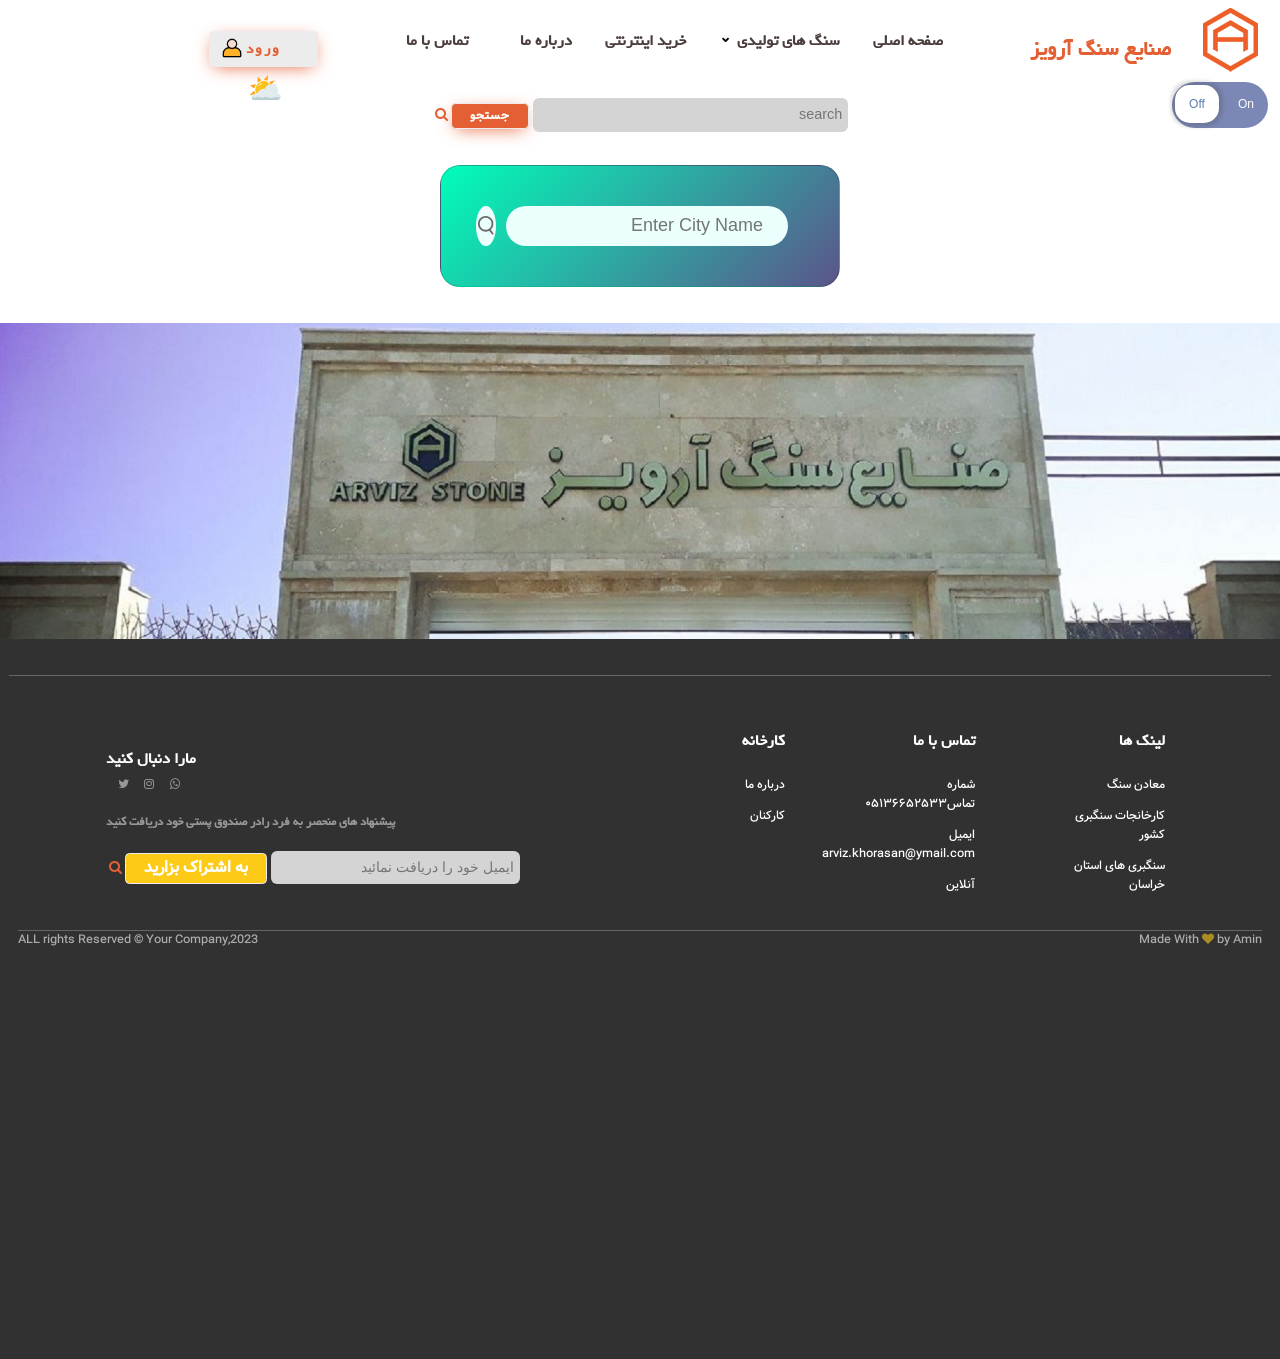
<file: weather.html>
<!DOCTYPE html>
<html lang="fa">

<head>
	<meta charset="UTF-8">
	<meta name="viewport" content="width=device-width, initial-scale=1.0">
	<link rel="stylesheet" type="text/css" href="css/all.min.css">
	<link rel="stylesheet" type="text/css" href="css/brands.min.css">
	<link rel="stylesheet" type="text/css" href="css/animate.min.css">
	<link rel="stylesheet" type="text/css" href="css/font-awesome.css">
	<link rel="stylesheet" type="text/css" href="css/font-awesome.min.css">
	<link rel="stylesheet" href="https://cdnjs.cloudflare.com/ajax/libs/font-awesome/4.7.0/css/font-awesome.min.css">
	<link rel="stylesheet" type="text/css" href="css/bootstrap.min.css">
	<link rel="stylesheet" type="text/css" href="css/bootstrap.rtl.min.css">
	<link rel="stylesheet" type="text/css" href="css/style.css">
	<link rel="stylesheet" type="text/css" href="css/slider.css">
	<link rel="stylesheet" type="text/css" href="css/weather.css">
	<link href='https://unpkg.com/boxicons@2.1.4/css/boxicons.min.css' rel='stylesheet'>
	<link rel="stylesheet" type="text/css" href="css/casecademenu.css">
	<link rel="stylesheet" href="css/weather.css">
	<script type="text/javascript" src="js/jquery.min.js"></script>
	<script type="text/javascript" src="js/bootstrap.bundle.min.js"></script>
	<link rel="stylesheet" href="css/login.css">
	<title>weather</title>
</head>

<body>
	<div class="container-fluid picback ">
		<div class="row align-items-center ">
			<a href="index.html" class=" col-md-2 pic-log head-line">
			</a>
			<div class="col-2 d-md-none ">
				<button class="btn btn-outline-secondary py-3 w-50  btnmenu"><i class="fa fa-bars"></i> </button>
			</div>
			<div class="col-4 col-md-2 pt-4 ">
				<a href="index.html" class="text-orange text-h2 fw-bold text-decoration-none">صنایع سنگ آرویز</a>
			</div>
			<div class="col-1 col-md-6 py-4">
				<div class=" text-orange fw-bold  position-relative ">
					<ul class="casecademenu d-none d-md-block">
						<li><a href="index.html">صفحه اصلی</a> </li>
						<li><a>سنگ های تولیدی </a>
							<ul>
								<li><a href="">مرمریت</a> </li>
								<li><a>تراورتن</a>
									<ul>
										<li><a href="">عباس آباد</a> </li>
										<li><a>دره بخاری</a>
											<ul>
												<li><a href="">ممتاز</a> </li>
												<li><a href="">سوپر</a> </li>
												<li><a href="">درجه یک</a> </li>
												<li><a href="">درجه دو</a> </li>
											</ul>
										</li>
										<li><a href="">طرق</a> </li>

										<ul>
											<li><a href="">44</a> </li>
											<li><a>44</a>
												<ul>
													<li><a href="">44</a> </li>
													<li><a href="">44</a> </li>
													<li><a href="">44</a> </li>
													<li><a href="">44</a> </li>
												</ul>
											</li>
											<li><a href="">44</a> </li>
											<li><a href="">44</a> </li>
										</ul>
								</li>
							</ul>
						</li>
						<li><a href="">گرانیت</a> </li>
					</ul>
					</li>
					<li><a href="product.html">خرید اینترنتی</a> </li>
					<li><a href="aboutus.html">درباره ما</a> </li>
					<li><a href="contact.html">تماس با ما</a> </li>
					</ul>
				</div>
			</div>
			<div class="col-5 col-md-2   mt-4 position-relative ">
				<a href="login.html" class="btn bg-btn mobile-lock px-5 fw-bold  ">
					ورود<a href="login.html"><img src="image/user_9513847.png" class="size-login" alt=""> </a>
					<a href="weather.html"><i class="position-absolute weathers">&#x26C5;
						</i></a>
			</div>
			<div class=" text-stone mt-4">
				<form action="" name="myForm" class="text-center" onchange="myfunction()"><input type="search"
						name="searchname" class="bg-search border-0 p-2 rounded-3 mb-1 w-25" placeholder="search"
						required>
					<input type="button" value="جستجو" class="px-4 py-1 rounded-2 border-1 bg-btn1"><i
						class="fa fa-search ps-1"></i>
				</form>
			</div>
		</div>
	</div>
	<div class="col-md-1  custom-checkbox">
		<input id="status" type="checkbox" name="status">
		<label for="status">

			<div class="status-switch" data-unchecked="Off" data-checked="On"></div>
		</label>
	</div>
	</div>
	<div class="card card3 h-25  col-md-2 text-center mx-auto">
		<div class="search">
			<input type="text" placeholder="Enter City Name" spellcheck="false">
			<button><img src="image/search.png"></button>
		</div>
		<div class="error">
			<p>Invalid city name</p>
		</div>
		<div class="weather">
			<img src="image/rain.png" class="weather-icon">
			<h1 class="temp">23°c</h1>
			<h2 class="city">Bangalore</h2>
			<div class="details">
				<div class="col">
					<img src="image/humidity.png">
					<div>
						<p class="humidity">50%</p>
						<p>Humidity</p>
					</div>
				</div>
				<div class="col">
					<img src="image/wind.png">
					<div>
						<p class="wind">15 km/h</p>
						<p>Wind Speed</p>
					</div>
				</div>
			</div>
		</div>
	</div>
	<div class="container-fluid mt-5 px-0">
		<img src="image/آرویزarviz.jpg" class="img-fluid " alt="">
	</div>
	<div class="container-fluid picback5 ">
		<div class="row ">
			<div class="col-12">
				<div class=" border-bottom border-white pt-5 w-100 mx-auto opacity-25"></div>
			</div>
		</div>
		<div class="container">
			<div class="row pt-5">
				<div class="col-12 col-md-2 ">
					<div class="card-header  ms-md-5 ">
						<div>
							<h2 class="text-white text-size pb-4 pt-4">لینک ها</h2>
						</div>
						<div class="pb-3"><a href="" class="text-size3 text-decoration-none text-white">معادن
								سنگ</a></div>
						<div class="pb-3"><a href="" class="text-size3 text-decoration-none text-white">کارخانجات
								سنگبری کشور</a></div>
						<div><a href="" class="text-size3 text-decoration-none text-white">سنگبری های استان
								خراسان</a></div>
					</div>
				</div>
				<div class="col-12 col-md-2 ">
					<div class="card-header  ms-md-5 pt-4">
						<div>
							<h2 class="text-white text-size pb-4">تماس با ما</h2>
						</div>
						<div class="pb-3"><a href="" class="text-size3 text-decoration-none text-white">شماره
								تماس۰۵۱۳۶۶۵۲۵۳۳</a></div>
						<div class="pb-3"><a href=""
								class="text-size3 text-decoration-none text-white">ایمیل<br>arviz.khorasan@ymail.com</a>
						</div>
						<div><a href="" class="text-size3 text-decoration-none text-white">آنلاین</a></div>
					</div>
				</div>
				<div class="col-12 col-md-2 ">
					<div class="card-header  ms-md-5 pt-4">
						<div>
							<h2 class="text-white text-size pb-4">کارخانه</h2>
						</div>
						<div class="pb-3"><a href="" class="text-size3 text-decoration-none text-white">درباره
								ما</a></div>
						<div class="pb-3"><a href="" class="text-size3 text-decoration-none text-white ">کارکنان</a>
						</div>
					</div>
				</div>
				<div class="col-12 col-md-6  pe-md-5 pt-5 ">
					<div class="card-body text-end">
						<h2 class="text-size text-white">مارا دنبال کنید</h2>
						<div class="pe-md-2 fa-hover">
							<a href="http://www.whatsapp.com" class=" "><i class="fa fa-whatsapp  ps-2  "></i></a>
							<a href="http://www.instagram.com"><i class="fa fa-instagram  ps-2"></i></a>
							<a href="http://www.twitter.com"><i class="fa fa-twitter  ps-2  "></i></a>
						</div>
						<p class="text-size-p text-white pt-4">پیشنهاد های منحصر به فرد رادر صندوق پستی خود
							دریافت کنید
						</p>
						<div class=" text-stone mt-4  ">
							<form action="" name="myForm2" onchange="myfunction2()"><input type="search"
									name="searchname2" class="bg-search border-0 p-2 rounded-3 mb-1 w-50"
									placeholder="ایمیل خود را دریافت نمائید" required>
								<input type="button" value="به اشتراک بزارید"
									class="px-4 py-1 rounded-2 border-1 bg-btn5 "><i class="fa fa-search ps-1"></i>
							</form>
						</div>
					</div>
				</div>
			</div>
		</div>
		<div class="container-fluid">
			<div class="row ">
				<div class="col-12">
					<div class=" border-bottom border-white pt-5 w-100 mx-auto opacity-25"></div>
				</div>
				<div class="col-12 col-md-6 text-start">
					<p class="text-size4 text-white">Made With <i class="fa fa-heart text-yellow"></i> by Amin
					</p>
				</div>
				<div class="col-12 col-md-6 text-end">
					<p class="text-size4 text-white">ALL rights Reserved &copy; Your Company,2023</p>
				</div>
			</div>
		</div>
		<!-- فرم جستجو فوتر -->
		<script>
			function myfunction2() {
				var x = document.forms["myForm2"]["searchname2"].value;
				if (x == "") {
					alert('  جستجو انجام نشد:   ');
				}
				else {
					alert('  جستجو انجام شد:  ');
				}
			}
		</script>
		<!-- هواشناسی -->
		<script>
			const apikey = "037915499dc687b5b69f098dd91193d7";
			const apiurl = "https://api.openweathermap.org/data/2.5/weather?units=metric&q=";
			const searchBox = document.querySelector(".search input");
			const searchBtn = document.querySelector(".search button");
			const weatherIcon = document.querySelector(".weather-icon");
			async function checkweather(city) {
				const response = await fetch(apiurl + city + `&appid=${apikey}`);
				if (response.status == 404) {
					document.querySelector(".error").style.display = "block";
					document.querySelector(".weather").style.display = "none";
				} else {
					var data = await response.json();
					document.querySelector(".city").innerHTML = data.name;
					document.querySelector(".temp").innerHTML = Math.round(data.main.temp) + "°c";
					document.querySelector(".humidity").innerHTML = data.main.humidity + "%";
					document.querySelector(".wind").innerHTML = data.wind.speed + "km/h";

					if (data.weather[0].main == "Clouds") {
						weatherIcon.src = "image/clouds.png";
					}
					else if (data.weather[0].main == "clear") {
						weatherIcon.src = "clear.png";
					}
					else if (data.weather[0].main == "Rain") {
						weatherIcon.src = "rain.png";
					}
					else if (data.weather[0].main == "Drizzle") {
						weatherIcon.src = "drizzle.png";
					}
					else if (data.weather[0].main == "mist") {
						weatherIcon.src = "mist.png";
					}
					document.querySelector(".weather").style.display = "block";
					document.querySelector(".error").style.display = "none";
				}
			}
			searchBtn.addEventListener("click", () => {
				checkweather(searchBox.value);

			})

		</script>
		<!-- دکمه خاموش و روشن کردن صفحه -->
		<script>
			const checkbox = document.getElementById("status");

			checkbox.addEventListener("change", function () {
				document.body.classList.toggle("dark-mode", checkbox.checked);
			});
		</script>
		<!-- فرم جستجو -->
		<script>
			function myfunction() {
				var x = document.forms["myForm"]["searchname"].value;
				if (x == "") {
					alert('  جستجو انجام نشد:   ');
				}
				else {
					alert('  جستجو انجام شد:  ');
				}
			}
		</script>
		<!-- منوهمبرگری -->
		<script>
			$(document).ready(function () {
				$('.btnmenu').click(function () {
					$('.casecademenu').toggleClass('d-none');
				});
				$('.casecademenu a:not([href])').click(function () {
					event.preventDefault();
					$(this).toggleClass('activea');
					$(this).next().toggleClass('activeul');
				});
			});
		</script>
</body>

</html>
</file>
<file: css/style.css>
@media all and (max-width: 767.999px){
  
   .picback4{
    height: 20vh;
   }
   .picback5{
    background-color: #313131;
    height: 150vh;
   }
    .head-line{
        display: none;
    }
    .picback1{
        height: 130vh;
        
    }
    .clock-size{
        font-size: 30px ;
       
        
    }
    .shop1{
        font-size: 17px;
        position: absolute;
        padding: 0px 40px;
        top: 10px;
        right: 80px;
        
    }
    .custom-checkbox {
        width: 90px;
        height: 40px;
        position: fixed;
        right: 100px;
        z-index: 10000;
        top:0px;
        opacity: 0.8;
        
    }
    .weathers {
        font-size: 30px;
        right: 110px !important;
        bottom: -14px !important;
        
        
    }
    .mobile-lock{
        display: none;
    }
    .img-footer{
        width: 100%;
    }
    .frammap1{
        width: 100%;
    }
  }

   


@media all and (min-width: 768px) {
    .shad-img{
        box-shadow: 5px 2px 25px 5px rgb(204, 204, 204);
    }
    .picback4{
        height: 25vh;
        
       }
       .picback6{
        background-color: #FEFAF1;
        height: 40vh;
    }
    .picback5{
        background-color: #313131;
        height: 80vh;
        
        
    }
    .picback1{
        height: 70vh;
        
    }
    
    .clock-size{
        font-size: 70px ;
       
        
    }
    .text-move2 p{
        transition: all 1s;
        color: var(--color-orange);
       
    }
    .text-move2 p:hover{
        transition: all 1s;
        color: var(--color-orange);
        font-size: 1.6rem;
        text-align: center;
    }
    .shop1{
        font-size: 17px;
        position: absolute;
        right: 80px;
        bottom: -30px;
    }
    .custom-checkbox {
        width: 100px;
        height: 50px;
        position: fixed;
        right: -250px;
        z-index: 10000;
        top: 80px;
        opacity: 0.8;
        
    }   
    .mobile-lock{
        display:inline-block;
    }
    .img-footer{
        width: 100%;
    }
    .frammap1{
        width: 100%;
    }
}
:root{
    --color-orange:#E46034;
    --color-yellow:#FDCB17 ;
    font-size: 12px;
}
@font-face{
    font-family: Aminb;
    src: url(../font/yekan.ttf);
}
@font-face{
    font-family: vazir;
    src: url(../font/Vazir-Medium.ttf);
}


.bg-orange{
    color: var(--color-orange);
}
.bg-yellow{
    color: var(--color-yellow);
}
.text-orange{
    color: var(--color-orange);
}
.text-yellow{
    color: var(--color-yellow);
}
.bgorange{
    background: var(--color-orange);
    color:#fff;
    border: 1px solid var(--color-orange);
    
}
.bgyellow{
    background: var(--color-yellow);
    color:#fff;
    border: 1px solid var(--color-yellow);
}
body{
    box-sizing: border-box;
    direction: rtl;
    
}


.pic-log{
    background: url(../image/Layer123.png) center center no-repeat  ;
    width: 100px;
    height: 80px;
    
}
.text-h2{
    font-family: Aminb;
    font-size: 2rem;
}
.text-orange a{
    color: black;
    font-family: Aminb;
    text-decoration: none;
    font-size: 1.5rem;
}
.bg-btn{
    background-color: #ececec;
    color: var(--color-orange);
    border: 1px solid #ececec;
    font-family: Aminb;
    font-size: 1.4rem;
    letter-spacing: 2px;
    box-shadow: 0 4px 18px -5px var(--color-orange);
}
.search-btn{
    background-color: #ececec;
    color: var(--color-orange);
    border: 1px solid #ececec;
    font-family: Aminb;
    font-size: 1.4rem;
    letter-spacing: 2px;
    box-shadow: 0px 4px 10px -1px var(--color-orange);
}
.bg-btn:hover{
    background-color:var(--color-orange);
    color:black;
    border: 1px solid var(--color-orange);
    font-family: Aminb;
    font-size: 1.4rem;
    letter-spacing: 2px;
}
.text-stone{
    font-size: 1.2rem;
    font-family: Arial, Helvetica, sans-serif;
    color: var(--color-orange);
}
.text-move {
    transition: all 1s;
    
   
   
}
.text-move ul li{
    list-style: none;
    display: inline-block;
    padding: 0px 5px;

}
.text-move a:hover{
    transition: all 1s;
    color: var(--color-orange);
    font-size: 1.6rem;
    text-align: center;
}
.picback1{
    background: var(--color-yellow) center center no-repeat;
    /* height: 70vh; */

}
.text-stone:hover{
    color: black;

}
.text-header{
    color: var(--color-yellow);
    font-family: Aminb;
    font-weight:bold ;
    font-size: 5rem;
}
.text-choose1{
    color: #504F4F;
    font-family: Aminb;
    font-size: 1.5rem;
    text-decoration: none;
}
.text-choose1:hover{
    font-weight: bold;
}
.bg-btn1{
    background-color:var(--color-orange);
    color:white;
    border: 1px solid #ececec;
    font-family: vazir;
    font-size: 1rem;
    letter-spacing: 1px;
    font-weight: bold;
    box-shadow: 0 4px 18px -5px var(--color-orange);
}
.bg-search{
    background: rgb(212, 212, 212);
    /* height: 6vh; */
}
.text-size{
    font-family: Aminb;
    font-size: 1.5rem;
    font-weight: bold;
}
.bg-btn2{
    background-color:rgb(252, 224, 224);
    color:var(--color-orange);
    border: 1px solid #ececec;
    font-family: vazir;
    font-size: 1.3rem;
    font-weight: bold;
    
}
.bg-btn3{
    background-color:rgb(252, 224, 224);
    color:var(--color-orange);
    border: 1px solid #ececec;
    font-family: vazir;
    font-size: 1.3rem;
    font-weight: bold;
    
}.text-size1{
    font-family: Aminb;
    font-size: 3rem;
    font-weight: bold;
}
.text-size-p{
    font-family: Aminb;
    font-size: 1.2rem;
    font-weight: bold;
    opacity: 0.5;
}
.text-move1 h3{
    transition: all 1s;
    color: black;
   
}
.text-move1 h3:hover{
    transition: all 1s;
    color: var(--color-orange);
    font-size: 1.6rem;
    text-align: center;
}
.picback2{
    background-color: #FEFAF1;
    height: 20vh;
}
.picback3{
    background-color: #FEFAF1;
    height: 25vh;
}
.picback6{
    background-color: #FEFAF1;
    
}
.bg-btn4{
    background-color:var(--color-yellow);
    color:white;
    border: 1px solid #ececec;
    font-family: vazir;
    font-size: 1.3rem;
    font-weight: bold;
    
}
.bg-back{
    background-color: #FEFAF1;
}
.img-move img{
    transition: all 1s;
    transform: scale(1);
}
.bg-select{
    background-color: #fefaf10a;
    border: 0;
}
.img-move:hover img{
    transition: all 1s;
    transform: scale(2.2,2.2);
    
    
}
.img-move a{
    position: relative;
    display: inline-block;
    overflow: hidden;
    
}

.clock-size2{
    border-left: 2px solid #504F4F;
    height: 90px;
    
}
.clock-size1{
    font-size: 40px ;
    color: var(--color-orange);
    
    
}
.picback4 {
    background-color: white;
    
    box-shadow: 0 4px 18px -5px rgb(233, 175, 175);
}
.text-size2{
    font-family: Aminb;
    /* font-size: 2rem; */
    font-weight: bold;
    
}

 

.text-size3{
    font-family: vazir;
    font-size: 1rem;
    
}
.bg-btn5{
    background-color:var(--color-yellow);
    color:white;
    border: 1px solid #ececec;
    font-family: vazir;
    font-size: 1.3rem;
    font-weight: bold;
    
}
.bg-btn5:hover{
    background-color:var(--color-yellow);
    color:black;
    border: 1px solid #ececec;
    font-family: vazir;
    font-size: 1.3rem;
    font-weight: bold;
    
}
.fa-hover a:hover i{
    color: white;
    opacity: 1.5;
}
.fa-hover a i{
    color: white;
    opacity: 0.5;
}
.text-size4{
    font-family: vazir;
    font-size: 1rem;
    opacity: 0.6;

    
}
.size-login {
    position: absolute;
    right: 85px;
    top: 7px;
    height: 20px;
    width: 20px;
   }
.row1{
    margin: 0px;
    padding:0px ;
}
.custom-checkbox input#status {
    display: none;
}

.custom-checkbox input#status + label {
    height: 100%;
    width: 100%;
}

.custom-checkbox input#status + label > .status-switch {
    cursor: pointer;
    width: 100%;
    height: 100%;
    position: relative;
    background-color: #5b6aa2;
    color: white;
    transition: all 0.5s ease;
    padding: 3px;
    border-radius: 30px;
    border: 2px solid white;
    left: -260px;
}

.custom-checkbox input#status + label > .status-switch:before,
.custom-checkbox input#status + label > .status-switch:after {
    border-radius: 2px;
    height: calc(100% - 8px);
    width: calc(50% - 4px);
    display: flex;
    align-items: center;
    position: absolute;
    justify-content: center;
    transition: all 0.3s ease;
}

.custom-checkbox input#status + label > .status-switch:before {
    background-color: white;
    color: #355e9c;
    
    box-shadow: 0 0 4px 4px rgba(0, 0, 0, 0.2);
    left: 3px;
    z-index: 10;
    content: attr(data-unchecked);
    border-radius: 15px;
}

.custom-checkbox input#status + label > .status-switch:after {
    right: 0;
    content: attr(data-checked);
}

.custom-checkbox input#status:checked + label > .status-switch {
    background-color: #22232a;
}

.custom-checkbox input#status:checked + label > .status-switch:after {
    left: 0;
    content: attr(data-unchecked);
}

.custom-checkbox input#status:checked + label > .status-switch:before {
    color: #355e9c;
    

    left: 50%;
    content: attr(data-checked);
}

body.dark-mode{
    background-image: url(../image/night.jpg);/*بک گراند صفحه */
    background-size: 100%;
    
     /* رنگ فونت ها صفحه */
}
body.dark-mode .text-orange a{
    color: wheat;
}





.fixed-header {
    position: fixed;
    top: 0;
    width: 100%;
    z-index: 10000;
}
.changeit {
    display: none;
    position: fixed;
    top: 0;
    left: 0;
    width: 100%;
    height: 100%;
    background: rgba(0, 0, 0, 0.5);
}

.modal {
    display: none;
    position: fixed;
    top: 40%;
    left: 35%;
}

.modal img {
    max-width: 100%;
    max-height: 100%;
}

.zoompic {
    width: 200px;
    height: 200px;
    margin: 10px;
    cursor: pointer;
    display: flex;
}
#commentid{
    margin-top: 10px;
    line-height: 30px;
    font-size: 15px;
}
.frammap{
    margin-top: 40px;
}
</file>
<file: css/slider.css>
@media all and (max-width: 767.99px){

 

}
@media all and (min-width: 768px) {
  
   
}
body{
    overflow-x: hidden;
}
.slider{
    
    width: 100%;
    height: 80vh;
    position: relative;
    margin: 0px;
    padding: 0px;
}
.slider img{
    position: absolute;
    height: 100%;
    width: 100%;
    transition: all 2s;
    opacity: 0;
    visibility: hidden;
}



.slider #next{
    position: absolute;
    top: 50%;
    right: 5%;
    border-radius: 50%;
    padding:11px 15px;
    background-color: rgba(31, 27, 27, 0.311);
    transform: translateY(-50%);
    color: black;
}
.slider #next:hover{
    position: absolute;
    top: 50%;
    right: 5%;
    border-radius: 50%;
    padding:11px 15px;
    background-color: rgba(221, 209, 209, 0.311);
    transform: translateY(-50%);
    color: white;
}
.slider #prev{
    position: absolute;
    top: 50%;
    left: 5%;
    border-radius: 50%;
    padding:11px 15px;
    background-color: rgba(31, 27, 27, 0.311);
    transform: translateY(-50%);
    color: black;
    
}
.slider #prev:hover{
    position: absolute;
    top: 50%;
    left: 5%;
    border-radius: 50%;
    padding:11px 15px;
    background-color: rgba(221, 209, 209, 0.311);
    transform: translateY(-50%);
    color: white;
    
}
.active{
    opacity: 1 !important;
    visibility: visible !important;
}
</file>
<file: css/casecademenu.css>
@media all and (max-width: 767.99px){
    .casecademenu{
        position: absolute;
        right: -250px;
        top: 30px;
        background-color: wheat;
        border-radius: 0px 10px 0px 10px;
    }
    
    .casecademenu a,.casecademenu a:not([href]){
        width: 100%;
    }
    .casecademenu>li{
        display: block;
    }
    .casecademenu ul{
        width: 100%;
    }
    .casecademenu .activeul{
        display: block !important;
    }
    .casecademenu>li li>a:not([href]):after{
        content: "\2193";
        display: inline-block;
        float: left;
    }
    .dis-none{
        display: none;
    }
    
   

}
@media all and (min-width: 768px) {
    .casecademenu a,.casecademenu a:not([href]){
        min-width: 100px;
    }
    .casecademenu>li{
        display: inline-block;
    }
    .casecademenu ul ul {
        position: absolute;
    }
    .casecademenu>li>ul {
        position: absolute;
    }
    .casecademenu li:hover>ul{
        display: block;
    }
    .casecademenu>li li>a:not([href]):after{
        content: "\2304";
        display: inline-block;
        float: left;
        rotate: 90deg;
    }
   
    
   
}
:root{
    --color-orange:#E46034;
    --color-yellow:#FDCB17 ;
    font-size: 12px;
}
.casecademenu{
    z-index: 800;
}
.casecademenu,.casecademenu ul{
    list-style: none;
    padding: 0px;
    margin: 0px;
}

.casecademenu li{
    position: relative;
}
.casecademenu>li>ul{
    z-index: 950;
}
.casecademenu ul ul{
    right: 100%;
    top: 0px;
    z-index: 1000;
}
.casecademenu a,.casecademenu a:not([href]){
    display: inline-block;
    padding: 8px 15px;
    width: 100%;
    text-decoration: none;
    color:rgb(76, 61, 61);
    /* background:wheat; */
    /* border-radius: 10px; */
}
.casecademenu a:hover{
    color:var(--color-orange);
}
.casecademenu ul{
    display: none;
    background:rgb(155, 145, 145) !important;
    border-radius: 10px 0px 10px 0px;
}

.casecademenu li:hover>a,.activea{
    
    /* color: black !important;
    outline: 1px solid black !important; */
}
.casecademenu>li>a:not([href]):after{
    content:"\2304";
    padding-right:5px ;
    color: black;
    display: inline-block;
    float: left;
    
    font-size: 15px;
}
</file>
<file: css/weather.css>
@media all and (max-width: 767.999px){
    .custom-checkbox {
        width: 90px;
        height: 40px;
        position: fixed;
        /* right: 100px; */
        z-index: 10000;
        top:0px;
        opacity: 0.8;
        
    }
    .weathers {
        font-size: 30px;
        right: 170px !important;
        top: -4px !important;
        
    }
}
@media all and (min-width: 768px) {
    .custom-checkbox {
        width: 100px;
        height: 50px;
        position: fixed;
        right: -250px;
        z-index: 10000;
        top: 80px;
        opacity: 0.8;
        
    }   
    .mobile-lock{
        display: inline-block;
    }
}
*{
    margin: 0;
    padding: 0;
    font-family: 'poppins',sans-serif;
    box-sizing: border-box;
}

.card3{
    width: 90%;
    max-width: 400px;
    background: linear-gradient(135deg, #00feba, #5b548a);
    color: #fff;
    margin:30px auto 0;
    border-radius: 20px;
    padding: 40px 35px;
    text-align: center;
}
.search{
    width: 100%;
    display: flex;
    align-items: center;
    justify-content: space-between;

}
.search input{
    border: 0;
    outline: 0;
    background: #ebfffc;
    color: #555;
    padding: 10px 25px;
    height: 40px;
    border-radius: 30px;
    flex: 1;
    margin-right: 16px;
    font-size: 18px;
}
.search button{
    border: 0;
    outline: 0;
    background: #ebfffc;
    border-radius: 50%;
    width: 40px;
    height: 40px;
    cursor: pointer;
    margin-right: 10px;
}
.search button:hover{
    border: 0;
    outline: 0;
    background: #111111;
    border-radius: 50%;
    width: 40px;
    height: 40px;
    cursor: pointer;
}
.search button img{
    width: 16px;
}
.weather-icon{
    width: 170px;
    margin-top: 30px;


}
.weather h1{
    font-size: 80px;
    font-weight: 500;
}
.weather h2{
    font-size: 45px;
    font-weight: 400;
    margin-top: -10px;
}
.details{
    display: flex;
    align-items: center;
    justify-content: space-between;
    padding: 0 20px;
    margin-top: 50px;

}
.col{
    display: flex;
    align-items: center;
    text-align: left;


}
.col img{
    width: 40px;
    margin-right: 10px;
}
.humidity, .wind{
    font-size: 28px;
    margin-top: -6px;
}
.weather{
    display: none;

}
.error{
    text-align: left;
    margin-left: 10px;
    font-size: 14px;
    margin-top: 10px;
    display: none;
}
.weathers {
    font-size: 30px;
    top: 35px;
    right: 45px;
}
</file>
<file: css/style1.css>
/* *{
    margin: 0;
    padding: 0;
    box-sizing: border-box;
    font-family: 'Segoe UI', Tahoma, Geneva, Verdana, sans-serif;
}
body{
    display: flex;
    justify-content: center;
    align-items: center;
    min-height: 100vh;
    background: url(night.jpg) no-repeat;
    background-size: cover;
    background-position: center;
} */
.wrapper{
    width: 420px;
    background: transparent;
    border:2px solid rgba(255, 255, 255, .2);
    backdrop-filter: blur(20px);
    box-shadow: 0 0 10px rgba(0, 0, 0, .2);
    color: #fff;
    border-radius: 10px;
    padding: 30px 40px;
}
.wrapper h1{
    font-size: 36px;
    text-align: center;
}
.wrapper .input-box{
    width: 100%;
    height: 60px;
    position: relative;
    margin-top: 20px;
}
.input-box input{
    width: 100%;
    height: 100%;
    background: transparent;
    border: none;
    outline: none;
    border: 2px solid rgba(255, 255, 255, .2);
    border-radius: 40px;
    font-size: 16px;
    color: #fff;
    padding: 20px 40px 20px 20px;
}
.input-box input::placeholder{
    color: #fff;

}
.wrapper .remember-forgot{
    display: flex;
    justify-content: space-between;
    font-size: 14.5px;
    margin: 15px 5px 15px;
}
.remember-forgot label input{
accent-color: #fff;
margin-right: 3px;
}
.remember-forgot a {
    color: #fff;
    text-decoration: none;
}
.remember-forgot a:hover{
    text-decoration: underline;
    color: red;
}
.wrapper .btn{
    width: 100%;
    height: 45px;
    background: #fff;
    border: none;
    outline: none;
    border-radius: 40px;
    box-shadow: 0 0 10px rgba(0, 0, 0, .1);
    cursor: pointer;
    color: #333;
    font-weight: 700;
}
.wrapper .register-link{
    font-size: 14.5px;
    text-align: center;
    margin: 20px 0 15px;

}
.register-link p a{
    color: #fff;
    text-decoration: none;
    font-weight: 600;
}
.register-link p a:hover{
    text-decoration: underline;
    color: blue;
}
</file>
<file: css/login.css>
@media all and (max-width: 767.999px){
    .custom-checkbox {
        width: 90px;
        height: 40px;
        position: fixed;
        right: -10px;
        z-index: 10000;
        top:0px;
        opacity: 0.8;
        
    }
    .weathers {
        font-size: 30px;
        right: 110px !important;
        top: -4px !important;
        
    }
}
@media all and (min-width: 768px) {
    .custom-checkbox {
        width: 100px;
        height: 50px;
        position: fixed;
        right: -250px;
        z-index: 10000;
        top: 80px;
        opacity: 0.8;
        
    }   
    .mobile-lock{
        display: inline-block;
    }
}
*{
    box-sizing: border-box;
   }
 
   :root{
    --color-orange:#E46034;
    --color-yellow:#FDCB17 ;
    font-size: 12px;
    }
    @font-face{
    font-family: Aminb;
    src: url(../font/yekan.ttf);
    }
    @font-face{
    font-family: vazir;
    src: url(../font/Vazir-Medium.ttf);
    }


    .bg-orange{
        color: var(--color-orange);
    }
    .bg-yellow{
        color: var(--color-yellow);
    }
    .text-orange{
        color: var(--color-orange);
    }
    .text-yellow{
        color: var(--color-yellow);
    }
    .bgorange{
        background: var(--color-orange);
        color:#fff;
        border: 1px solid var(--color-orange);
    }
    .bgyellow{
        background: var(--color-yellow);
        color:#fff;
        border: 1px solid var(--color-yellow);
    }
    .formlogin{
        font-size: 14px;
        font-family: vazir;
    }
   
   .MyBox{
    border-radius: 5px;
    /* background-color:rgb(255, 255, 255,0.25); */
    /* background: url(../image/18668.jpg) ; */
    background: linear-gradient(150deg, #39ab8d, #5b548a);
    box-shadow: 0px 25px 50px rgba(0,0,0,0.1);
    padding: 60px ;
    max-width:100%;
    margin:0 auto;
    font-family: Aminb;
    font-size: 14px;
    border-radius: 40px;
   
    
    
   }
   .size-login {
    position: absolute;
    right: 85px;
    top: 7px;
    height: 20px;
    width: 20px;
   }
   
   /* input[type=text]{
    width: 100%;
    padding: 12px 20px;
    margin: 8px 0;
    display: block;
    border: 1px solid #cac5c5;
    border-radius: 40px;
    
   } */
   
   input[type=submit]{
    width: 100%;
    background-color: #0b2d22;
    color: white;
    padding: 14px 20px;
    margin: 8px 0;
    border: none;
    border-radius: 4px;
    cursor: pointer;
   }
   
   #un_error , #uf_error{
    background-color: red;
    color:#fff;
    display:none;
    font-size:13px;
    padding:5px 10px;
    border-radius:10px;
   }
   .bg-btn1{
    background-color:var(--color-orange);
    color:white;
    border: 1px solid #ececec;
    font-family: vazir;
    font-size: 1rem;
    letter-spacing: 1px;
    font-weight: bold;
    box-shadow: 0 4px 18px -5px var(--color-orange);
}
.bg-btn5{
    background-color:var(--color-yellow);
    color:white;
    border: 1px solid #ececec;
    font-family: vazir;
    font-size: 1.3rem;
    font-weight: bold;
    
}
.bg-btn5:hover{
    background-color:var(--color-yellow);
    color:black;
    border: 1px solid #ececec;
    font-family: vazir;
    font-size: 1.3rem;
    font-weight: bold;
    
}
.text-stone{
    font-size: 1.2rem;
    font-family: Arial, Helvetica, sans-serif;
    color: var(--color-orange);
}
</file>
<file: css/contact.css>
body{
  box-sizing: border-box;
  direction: rtl;
  
}

.form1 {
  padding: 25px;
  background: #4e6c73;
  /* max-width: 500px; */
  width: 350px;
  border-radius: 7px;
  box-shadow: 0 10px 15px rgba(0, 0, 0, 0.05);
  color: #2c3e50;
  margin: 20px auto;
}

.form1 h2 {
  font-size: 27px;
  text-align: center;
  margin: 0px 0 30px;
}

.form1 .form-group {
  margin-bottom: 15px;
  position: relative;
}

.form1 label {
  display: block;
  font-size: 15px;
  margin-bottom: 7px;
}

.form1 input,
.form1 select {
  height: 45px;
  padding: 10px;
  width: 100%;
  font-size: 15px;
  outline: none;
  background: #fff;
  border-radius: 3px;
  border: 1px solid #bfbfbf;
}

.form1 input:focus,
.form1 select:focus {
  border-color: #9a9a9a;
}

.form1 input.error,
.form1 select.error {
  border-color: #f91919;
  background: #f9f0f1;
}

.form1 small {
  font-size: 14px;
  margin-top: 5px;
  display: block;
  color: #f91919;
}

.form1 .password i {
  position: absolute;
  right: 0px;
  height: 45px;
  top: 28px;
  font-size: 13px;
  line-height: 45px;
  width: 45px;
  cursor: pointer;
  color: #939393;
  text-align: center;
}

.submit-btn {
  margin-top: 30px;
  text-align: center;
}

.submit-btn input {
  color: #ffffff;
  border: none;
  height: 50px;
  width: 100%;
  font-size: 18px;
  padding: 0;
  border-radius: 8px;
  cursor: pointer;
  font-weight: 600;
  text-transform: uppercase;
  background: #000000;
  transition: background 0.3s ease, transform 0.3s ease;
  overflow: hidden;
}

.submit-btn input:hover {
  background: #1a1a1a;
}

.submit-btn input:active {
  transform: scale(0.95);
}
.active3 {
  display: none;
}
</file>
<file: css/brands.min.css>
/*!
 * Font Awesome Free 6.1.0 by @fontawesome - https://fontawesome.com
 * License - https://fontawesome.com/license/free (Icons: CC BY 4.0, Fonts: SIL OFL 1.1, Code: MIT License)
 * Copyright 2022 Fonticons, Inc.
 */
:host,:root{--fa-font-brands:normal 400 1em/1 "Font Awesome 6 Brands"}@font-face{font-family:"Font Awesome 6 Brands";font-style:normal;font-weight:400;font-display:block;src:url(../webfonts/fa-brands-400.woff2) format("woff2"),url(../webfonts/fa-brands-400.ttf) format("truetype")}.fa-brands,.fab{font-family:"Font Awesome 6 Brands";font-weight:400}.fa-42-group:before,.fa-innosoft:before{content:"\e080"}.fa-500px:before{content:"\f26e"}.fa-accessible-icon:before{content:"\f368"}.fa-accusoft:before{content:"\f369"}.fa-adn:before{content:"\f170"}.fa-adversal:before{content:"\f36a"}.fa-affiliatetheme:before{content:"\f36b"}.fa-airbnb:before{content:"\f834"}.fa-algolia:before{content:"\f36c"}.fa-alipay:before{content:"\f642"}.fa-amazon:before{content:"\f270"}.fa-amazon-pay:before{content:"\f42c"}.fa-amilia:before{content:"\f36d"}.fa-android:before{content:"\f17b"}.fa-angellist:before{content:"\f209"}.fa-angrycreative:before{content:"\f36e"}.fa-angular:before{content:"\f420"}.fa-app-store:before{content:"\f36f"}.fa-app-store-ios:before{content:"\f370"}.fa-apper:before{content:"\f371"}.fa-apple:before{content:"\f179"}.fa-apple-pay:before{content:"\f415"}.fa-artstation:before{content:"\f77a"}.fa-asymmetrik:before{content:"\f372"}.fa-atlassian:before{content:"\f77b"}.fa-audible:before{content:"\f373"}.fa-autoprefixer:before{content:"\f41c"}.fa-avianex:before{content:"\f374"}.fa-aviato:before{content:"\f421"}.fa-aws:before{content:"\f375"}.fa-bandcamp:before{content:"\f2d5"}.fa-battle-net:before{content:"\f835"}.fa-behance:before{content:"\f1b4"}.fa-behance-square:before{content:"\f1b5"}.fa-bilibili:before{content:"\e3d9"}.fa-bimobject:before{content:"\f378"}.fa-bitbucket:before{content:"\f171"}.fa-bitcoin:before{content:"\f379"}.fa-bity:before{content:"\f37a"}.fa-black-tie:before{content:"\f27e"}.fa-blackberry:before{content:"\f37b"}.fa-blogger:before{content:"\f37c"}.fa-blogger-b:before{content:"\f37d"}.fa-bluetooth:before{content:"\f293"}.fa-bluetooth-b:before{content:"\f294"}.fa-bootstrap:before{content:"\f836"}.fa-bots:before{content:"\e340"}.fa-btc:before{content:"\f15a"}.fa-buffer:before{content:"\f837"}.fa-buromobelexperte:before{content:"\f37f"}.fa-buy-n-large:before{content:"\f8a6"}.fa-buysellads:before{content:"\f20d"}.fa-canadian-maple-leaf:before{content:"\f785"}.fa-cc-amazon-pay:before{content:"\f42d"}.fa-cc-amex:before{content:"\f1f3"}.fa-cc-apple-pay:before{content:"\f416"}.fa-cc-diners-club:before{content:"\f24c"}.fa-cc-discover:before{content:"\f1f2"}.fa-cc-jcb:before{content:"\f24b"}.fa-cc-mastercard:before{content:"\f1f1"}.fa-cc-paypal:before{content:"\f1f4"}.fa-cc-stripe:before{content:"\f1f5"}.fa-cc-visa:before{content:"\f1f0"}.fa-centercode:before{content:"\f380"}.fa-centos:before{content:"\f789"}.fa-chrome:before{content:"\f268"}.fa-chromecast:before{content:"\f838"}.fa-cloudflare:before{content:"\e07d"}.fa-cloudscale:before{content:"\f383"}.fa-cloudsmith:before{content:"\f384"}.fa-cloudversify:before{content:"\f385"}.fa-cmplid:before{content:"\e360"}.fa-codepen:before{content:"\f1cb"}.fa-codiepie:before{content:"\f284"}.fa-confluence:before{content:"\f78d"}.fa-connectdevelop:before{content:"\f20e"}.fa-contao:before{content:"\f26d"}.fa-cotton-bureau:before{content:"\f89e"}.fa-cpanel:before{content:"\f388"}.fa-creative-commons:before{content:"\f25e"}.fa-creative-commons-by:before{content:"\f4e7"}.fa-creative-commons-nc:before{content:"\f4e8"}.fa-creative-commons-nc-eu:before{content:"\f4e9"}.fa-creative-commons-nc-jp:before{content:"\f4ea"}.fa-creative-commons-nd:before{content:"\f4eb"}.fa-creative-commons-pd:before{content:"\f4ec"}.fa-creative-commons-pd-alt:before{content:"\f4ed"}.fa-creative-commons-remix:before{content:"\f4ee"}.fa-creative-commons-sa:before{content:"\f4ef"}.fa-creative-commons-sampling:before{content:"\f4f0"}.fa-creative-commons-sampling-plus:before{content:"\f4f1"}.fa-creative-commons-share:before{content:"\f4f2"}.fa-creative-commons-zero:before{content:"\f4f3"}.fa-critical-role:before{content:"\f6c9"}.fa-css3:before{content:"\f13c"}.fa-css3-alt:before{content:"\f38b"}.fa-cuttlefish:before{content:"\f38c"}.fa-d-and-d:before{content:"\f38d"}.fa-d-and-d-beyond:before{content:"\f6ca"}.fa-dailymotion:before{content:"\e052"}.fa-dashcube:before{content:"\f210"}.fa-deezer:before{content:"\e077"}.fa-delicious:before{content:"\f1a5"}.fa-deploydog:before{content:"\f38e"}.fa-deskpro:before{content:"\f38f"}.fa-dev:before{content:"\f6cc"}.fa-deviantart:before{content:"\f1bd"}.fa-dhl:before{content:"\f790"}.fa-diaspora:before{content:"\f791"}.fa-digg:before{content:"\f1a6"}.fa-digital-ocean:before{content:"\f391"}.fa-discord:before{content:"\f392"}.fa-discourse:before{content:"\f393"}.fa-dochub:before{content:"\f394"}.fa-docker:before{content:"\f395"}.fa-draft2digital:before{content:"\f396"}.fa-dribbble:before{content:"\f17d"}.fa-dribbble-square:before{content:"\f397"}.fa-dropbox:before{content:"\f16b"}.fa-drupal:before{content:"\f1a9"}.fa-dyalog:before{content:"\f399"}.fa-earlybirds:before{content:"\f39a"}.fa-ebay:before{content:"\f4f4"}.fa-edge:before{content:"\f282"}.fa-edge-legacy:before{content:"\e078"}.fa-elementor:before{content:"\f430"}.fa-ello:before{content:"\f5f1"}.fa-ember:before{content:"\f423"}.fa-empire:before{content:"\f1d1"}.fa-envira:before{content:"\f299"}.fa-erlang:before{content:"\f39d"}.fa-ethereum:before{content:"\f42e"}.fa-etsy:before{content:"\f2d7"}.fa-evernote:before{content:"\f839"}.fa-expeditedssl:before{content:"\f23e"}.fa-facebook:before{content:"\f09a"}.fa-facebook-f:before{content:"\f39e"}.fa-facebook-messenger:before{content:"\f39f"}.fa-facebook-square:before{content:"\f082"}.fa-fantasy-flight-games:before{content:"\f6dc"}.fa-fedex:before{content:"\f797"}.fa-fedora:before{content:"\f798"}.fa-figma:before{content:"\f799"}.fa-firefox:before{content:"\f269"}.fa-firefox-browser:before{content:"\e007"}.fa-first-order:before{content:"\f2b0"}.fa-first-order-alt:before{content:"\f50a"}.fa-firstdraft:before{content:"\f3a1"}.fa-flickr:before{content:"\f16e"}.fa-flipboard:before{content:"\f44d"}.fa-fly:before{content:"\f417"}.fa-font-awesome-flag:before,.fa-font-awesome-logo-full:before,.fa-font-awesome:before{content:"\f2b4"}.fa-fonticons:before{content:"\f280"}.fa-fonticons-fi:before{content:"\f3a2"}.fa-fort-awesome:before{content:"\f286"}.fa-fort-awesome-alt:before{content:"\f3a3"}.fa-forumbee:before{content:"\f211"}.fa-foursquare:before{content:"\f180"}.fa-free-code-camp:before{content:"\f2c5"}.fa-freebsd:before{content:"\f3a4"}.fa-fulcrum:before{content:"\f50b"}.fa-galactic-republic:before{content:"\f50c"}.fa-galactic-senate:before{content:"\f50d"}.fa-get-pocket:before{content:"\f265"}.fa-gg:before{content:"\f260"}.fa-gg-circle:before{content:"\f261"}.fa-git:before{content:"\f1d3"}.fa-git-alt:before{content:"\f841"}.fa-git-square:before{content:"\f1d2"}.fa-github:before{content:"\f09b"}.fa-github-alt:before{content:"\f113"}.fa-github-square:before{content:"\f092"}.fa-gitkraken:before{content:"\f3a6"}.fa-gitlab:before{content:"\f296"}.fa-gitter:before{content:"\f426"}.fa-glide:before{content:"\f2a5"}.fa-glide-g:before{content:"\f2a6"}.fa-gofore:before{content:"\f3a7"}.fa-golang:before{content:"\e40f"}.fa-goodreads:before{content:"\f3a8"}.fa-goodreads-g:before{content:"\f3a9"}.fa-google:before{content:"\f1a0"}.fa-google-drive:before{content:"\f3aa"}.fa-google-pay:before{content:"\e079"}.fa-google-play:before{content:"\f3ab"}.fa-google-plus:before{content:"\f2b3"}.fa-google-plus-g:before{content:"\f0d5"}.fa-google-plus-square:before{content:"\f0d4"}.fa-google-wallet:before{content:"\f1ee"}.fa-gratipay:before{content:"\f184"}.fa-grav:before{content:"\f2d6"}.fa-gripfire:before{content:"\f3ac"}.fa-grunt:before{content:"\f3ad"}.fa-guilded:before{content:"\e07e"}.fa-gulp:before{content:"\f3ae"}.fa-hacker-news:before{content:"\f1d4"}.fa-hacker-news-square:before{content:"\f3af"}.fa-hackerrank:before{content:"\f5f7"}.fa-hashnode:before{content:"\e499"}.fa-hips:before{content:"\f452"}.fa-hire-a-helper:before{content:"\f3b0"}.fa-hive:before{content:"\e07f"}.fa-hooli:before{content:"\f427"}.fa-hornbill:before{content:"\f592"}.fa-hotjar:before{content:"\f3b1"}.fa-houzz:before{content:"\f27c"}.fa-html5:before{content:"\f13b"}.fa-hubspot:before{content:"\f3b2"}.fa-ideal:before{content:"\e013"}.fa-imdb:before{content:"\f2d8"}.fa-instagram:before{content:"\f16d"}.fa-instagram-square:before{content:"\e055"}.fa-instalod:before{content:"\e081"}.fa-intercom:before{content:"\f7af"}.fa-internet-explorer:before{content:"\f26b"}.fa-invision:before{content:"\f7b0"}.fa-ioxhost:before{content:"\f208"}.fa-itch-io:before{content:"\f83a"}.fa-itunes:before{content:"\f3b4"}.fa-itunes-note:before{content:"\f3b5"}.fa-java:before{content:"\f4e4"}.fa-jedi-order:before{content:"\f50e"}.fa-jenkins:before{content:"\f3b6"}.fa-jira:before{content:"\f7b1"}.fa-joget:before{content:"\f3b7"}.fa-joomla:before{content:"\f1aa"}.fa-js:before{content:"\f3b8"}.fa-js-square:before{content:"\f3b9"}.fa-jsfiddle:before{content:"\f1cc"}.fa-kaggle:before{content:"\f5fa"}.fa-keybase:before{content:"\f4f5"}.fa-keycdn:before{content:"\f3ba"}.fa-kickstarter:before{content:"\f3bb"}.fa-kickstarter-k:before{content:"\f3bc"}.fa-korvue:before{content:"\f42f"}.fa-laravel:before{content:"\f3bd"}.fa-lastfm:before{content:"\f202"}.fa-lastfm-square:before{content:"\f203"}.fa-leanpub:before{content:"\f212"}.fa-less:before{content:"\f41d"}.fa-line:before{content:"\f3c0"}.fa-linkedin:before{content:"\f08c"}.fa-linkedin-in:before{content:"\f0e1"}.fa-linode:before{content:"\f2b8"}.fa-linux:before{content:"\f17c"}.fa-lyft:before{content:"\f3c3"}.fa-magento:before{content:"\f3c4"}.fa-mailchimp:before{content:"\f59e"}.fa-mandalorian:before{content:"\f50f"}.fa-markdown:before{content:"\f60f"}.fa-mastodon:before{content:"\f4f6"}.fa-maxcdn:before{content:"\f136"}.fa-mdb:before{content:"\f8ca"}.fa-medapps:before{content:"\f3c6"}.fa-medium-m:before,.fa-medium:before{content:"\f23a"}.fa-medrt:before{content:"\f3c8"}.fa-meetup:before{content:"\f2e0"}.fa-megaport:before{content:"\f5a3"}.fa-mendeley:before{content:"\f7b3"}.fa-microblog:before{content:"\e01a"}.fa-microsoft:before{content:"\f3ca"}.fa-mix:before{content:"\f3cb"}.fa-mixcloud:before{content:"\f289"}.fa-mixer:before{content:"\e056"}.fa-mizuni:before{content:"\f3cc"}.fa-modx:before{content:"\f285"}.fa-monero:before{content:"\f3d0"}.fa-napster:before{content:"\f3d2"}.fa-neos:before{content:"\f612"}.fa-nfc-directional:before{content:"\e530"}.fa-nfc-symbol:before{content:"\e531"}.fa-nimblr:before{content:"\f5a8"}.fa-node:before{content:"\f419"}.fa-node-js:before{content:"\f3d3"}.fa-npm:before{content:"\f3d4"}.fa-ns8:before{content:"\f3d5"}.fa-nutritionix:before{content:"\f3d6"}.fa-octopus-deploy:before{content:"\e082"}.fa-odnoklassniki:before{content:"\f263"}.fa-odnoklassniki-square:before{content:"\f264"}.fa-old-republic:before{content:"\f510"}.fa-opencart:before{content:"\f23d"}.fa-openid:before{content:"\f19b"}.fa-opera:before{content:"\f26a"}.fa-optin-monster:before{content:"\f23c"}.fa-orcid:before{content:"\f8d2"}.fa-osi:before{content:"\f41a"}.fa-padlet:before{content:"\e4a0"}.fa-page4:before{content:"\f3d7"}.fa-pagelines:before{content:"\f18c"}.fa-palfed:before{content:"\f3d8"}.fa-patreon:before{content:"\f3d9"}.fa-paypal:before{content:"\f1ed"}.fa-perbyte:before{content:"\e083"}.fa-periscope:before{content:"\f3da"}.fa-phabricator:before{content:"\f3db"}.fa-phoenix-framework:before{content:"\f3dc"}.fa-phoenix-squadron:before{content:"\f511"}.fa-php:before{content:"\f457"}.fa-pied-piper:before{content:"\f2ae"}.fa-pied-piper-alt:before{content:"\f1a8"}.fa-pied-piper-hat:before{content:"\f4e5"}.fa-pied-piper-pp:before{content:"\f1a7"}.fa-pied-piper-square:before{content:"\e01e"}.fa-pinterest:before{content:"\f0d2"}.fa-pinterest-p:before{content:"\f231"}.fa-pinterest-square:before{content:"\f0d3"}.fa-pix:before{content:"\e43a"}.fa-playstation:before{content:"\f3df"}.fa-product-hunt:before{content:"\f288"}.fa-pushed:before{content:"\f3e1"}.fa-python:before{content:"\f3e2"}.fa-qq:before{content:"\f1d6"}.fa-quinscape:before{content:"\f459"}.fa-quora:before{content:"\f2c4"}.fa-r-project:before{content:"\f4f7"}.fa-raspberry-pi:before{content:"\f7bb"}.fa-ravelry:before{content:"\f2d9"}.fa-react:before{content:"\f41b"}.fa-reacteurope:before{content:"\f75d"}.fa-readme:before{content:"\f4d5"}.fa-rebel:before{content:"\f1d0"}.fa-red-river:before{content:"\f3e3"}.fa-reddit:before{content:"\f1a1"}.fa-reddit-alien:before{content:"\f281"}.fa-reddit-square:before{content:"\f1a2"}.fa-redhat:before{content:"\f7bc"}.fa-renren:before{content:"\f18b"}.fa-replyd:before{content:"\f3e6"}.fa-researchgate:before{content:"\f4f8"}.fa-resolving:before{content:"\f3e7"}.fa-rev:before{content:"\f5b2"}.fa-rocketchat:before{content:"\f3e8"}.fa-rockrms:before{content:"\f3e9"}.fa-rust:before{content:"\e07a"}.fa-safari:before{content:"\f267"}.fa-salesforce:before{content:"\f83b"}.fa-sass:before{content:"\f41e"}.fa-schlix:before{content:"\f3ea"}.fa-screenpal:before{content:"\e570"}.fa-scribd:before{content:"\f28a"}.fa-searchengin:before{content:"\f3eb"}.fa-sellcast:before{content:"\f2da"}.fa-sellsy:before{content:"\f213"}.fa-servicestack:before{content:"\f3ec"}.fa-shirtsinbulk:before{content:"\f214"}.fa-shopify:before{content:"\e057"}.fa-shopware:before{content:"\f5b5"}.fa-simplybuilt:before{content:"\f215"}.fa-sistrix:before{content:"\f3ee"}.fa-sith:before{content:"\f512"}.fa-sitrox:before{content:"\e44a"}.fa-sketch:before{content:"\f7c6"}.fa-skyatlas:before{content:"\f216"}.fa-skype:before{content:"\f17e"}.fa-slack-hash:before,.fa-slack:before{content:"\f198"}.fa-slideshare:before{content:"\f1e7"}.fa-snapchat-ghost:before,.fa-snapchat:before{content:"\f2ab"}.fa-snapchat-square:before{content:"\f2ad"}.fa-soundcloud:before{content:"\f1be"}.fa-sourcetree:before{content:"\f7d3"}.fa-speakap:before{content:"\f3f3"}.fa-speaker-deck:before{content:"\f83c"}.fa-spotify:before{content:"\f1bc"}.fa-square-font-awesome:before{content:"\f425"}.fa-font-awesome-alt:before,.fa-square-font-awesome-stroke:before{content:"\f35c"}.fa-squarespace:before{content:"\f5be"}.fa-stack-exchange:before{content:"\f18d"}.fa-stack-overflow:before{content:"\f16c"}.fa-stackpath:before{content:"\f842"}.fa-staylinked:before{content:"\f3f5"}.fa-steam:before{content:"\f1b6"}.fa-steam-square:before{content:"\f1b7"}.fa-steam-symbol:before{content:"\f3f6"}.fa-sticker-mule:before{content:"\f3f7"}.fa-strava:before{content:"\f428"}.fa-stripe:before{content:"\f429"}.fa-stripe-s:before{content:"\f42a"}.fa-studiovinari:before{content:"\f3f8"}.fa-stumbleupon:before{content:"\f1a4"}.fa-stumbleupon-circle:before{content:"\f1a3"}.fa-superpowers:before{content:"\f2dd"}.fa-supple:before{content:"\f3f9"}.fa-suse:before{content:"\f7d6"}.fa-swift:before{content:"\f8e1"}.fa-symfony:before{content:"\f83d"}.fa-teamspeak:before{content:"\f4f9"}.fa-telegram-plane:before,.fa-telegram:before{content:"\f2c6"}.fa-tencent-weibo:before{content:"\f1d5"}.fa-the-red-yeti:before{content:"\f69d"}.fa-themeco:before{content:"\f5c6"}.fa-themeisle:before{content:"\f2b2"}.fa-think-peaks:before{content:"\f731"}.fa-tiktok:before{content:"\e07b"}.fa-trade-federation:before{content:"\f513"}.fa-trello:before{content:"\f181"}.fa-tumblr:before{content:"\f173"}.fa-tumblr-square:before{content:"\f174"}.fa-twitch:before{content:"\f1e8"}.fa-twitter:before{content:"\f099"}.fa-twitter-square:before{content:"\f081"}.fa-typo3:before{content:"\f42b"}.fa-uber:before{content:"\f402"}.fa-ubuntu:before{content:"\f7df"}.fa-uikit:before{content:"\f403"}.fa-umbraco:before{content:"\f8e8"}.fa-uncharted:before{content:"\e084"}.fa-uniregistry:before{content:"\f404"}.fa-unity:before{content:"\e049"}.fa-unsplash:before{content:"\e07c"}.fa-untappd:before{content:"\f405"}.fa-ups:before{content:"\f7e0"}.fa-usb:before{content:"\f287"}.fa-usps:before{content:"\f7e1"}.fa-ussunnah:before{content:"\f407"}.fa-vaadin:before{content:"\f408"}.fa-viacoin:before{content:"\f237"}.fa-viadeo:before{content:"\f2a9"}.fa-viadeo-square:before{content:"\f2aa"}.fa-viber:before{content:"\f409"}.fa-vimeo:before{content:"\f40a"}.fa-vimeo-square:before{content:"\f194"}.fa-vimeo-v:before{content:"\f27d"}.fa-vine:before{content:"\f1ca"}.fa-vk:before{content:"\f189"}.fa-vnv:before{content:"\f40b"}.fa-vuejs:before{content:"\f41f"}.fa-watchman-monitoring:before{content:"\e087"}.fa-waze:before{content:"\f83f"}.fa-weebly:before{content:"\f5cc"}.fa-weibo:before{content:"\f18a"}.fa-weixin:before{content:"\f1d7"}.fa-whatsapp:before{content:"\f232"}.fa-whatsapp-square:before{content:"\f40c"}.fa-whmcs:before{content:"\f40d"}.fa-wikipedia-w:before{content:"\f266"}.fa-windows:before{content:"\f17a"}.fa-wirsindhandwerk:before,.fa-wsh:before{content:"\e2d0"}.fa-wix:before{content:"\f5cf"}.fa-wizards-of-the-coast:before{content:"\f730"}.fa-wodu:before{content:"\e088"}.fa-wolf-pack-battalion:before{content:"\f514"}.fa-wordpress:before{content:"\f19a"}.fa-wordpress-simple:before{content:"\f411"}.fa-wpbeginner:before{content:"\f297"}.fa-wpexplorer:before{content:"\f2de"}.fa-wpforms:before{content:"\f298"}.fa-wpressr:before{content:"\f3e4"}.fa-xbox:before{content:"\f412"}.fa-xing:before{content:"\f168"}.fa-xing-square:before{content:"\f169"}.fa-y-combinator:before{content:"\f23b"}.fa-yahoo:before{content:"\f19e"}.fa-yammer:before{content:"\f840"}.fa-yandex:before{content:"\f413"}.fa-yandex-international:before{content:"\f414"}.fa-yarn:before{content:"\f7e3"}.fa-yelp:before{content:"\f1e9"}.fa-yoast:before{content:"\f2b1"}.fa-youtube:before{content:"\f167"}.fa-youtube-square:before{content:"\f431"}.fa-zhihu:before{content:"\f63f"}
</file>
